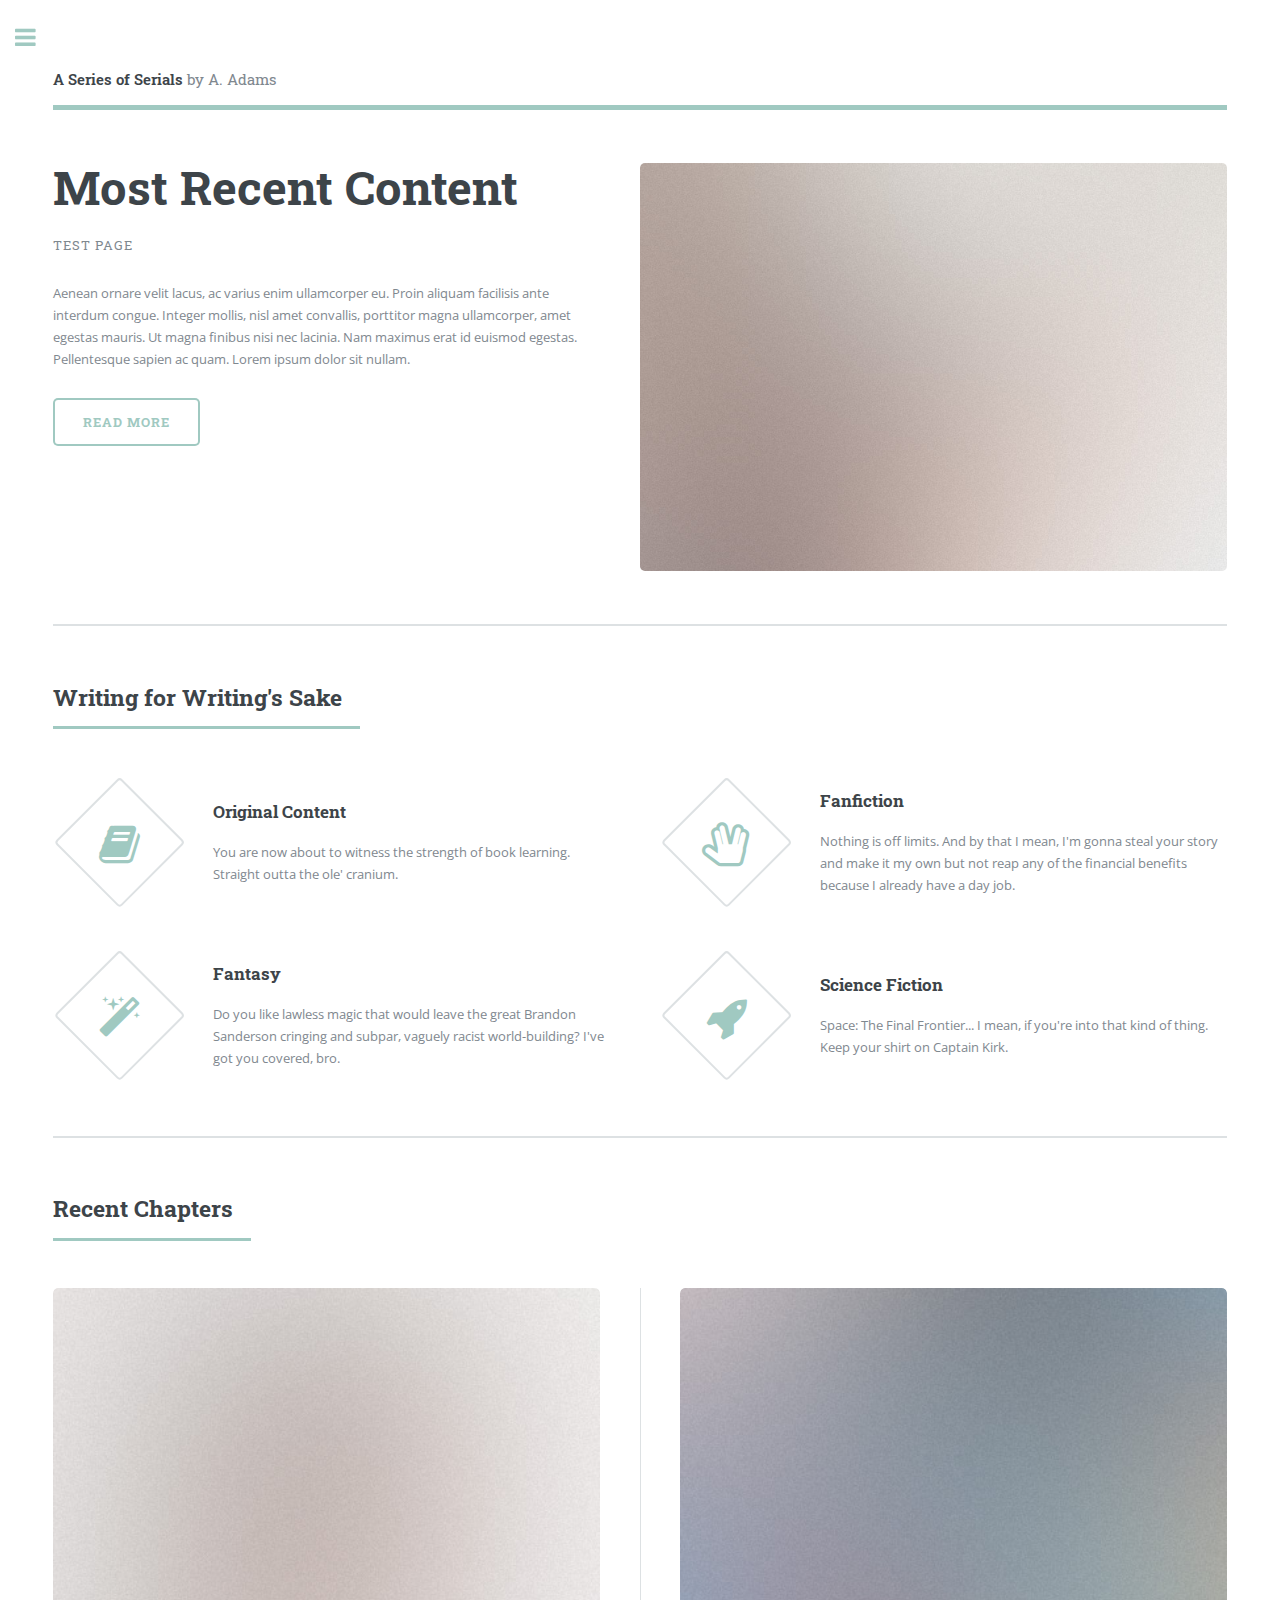
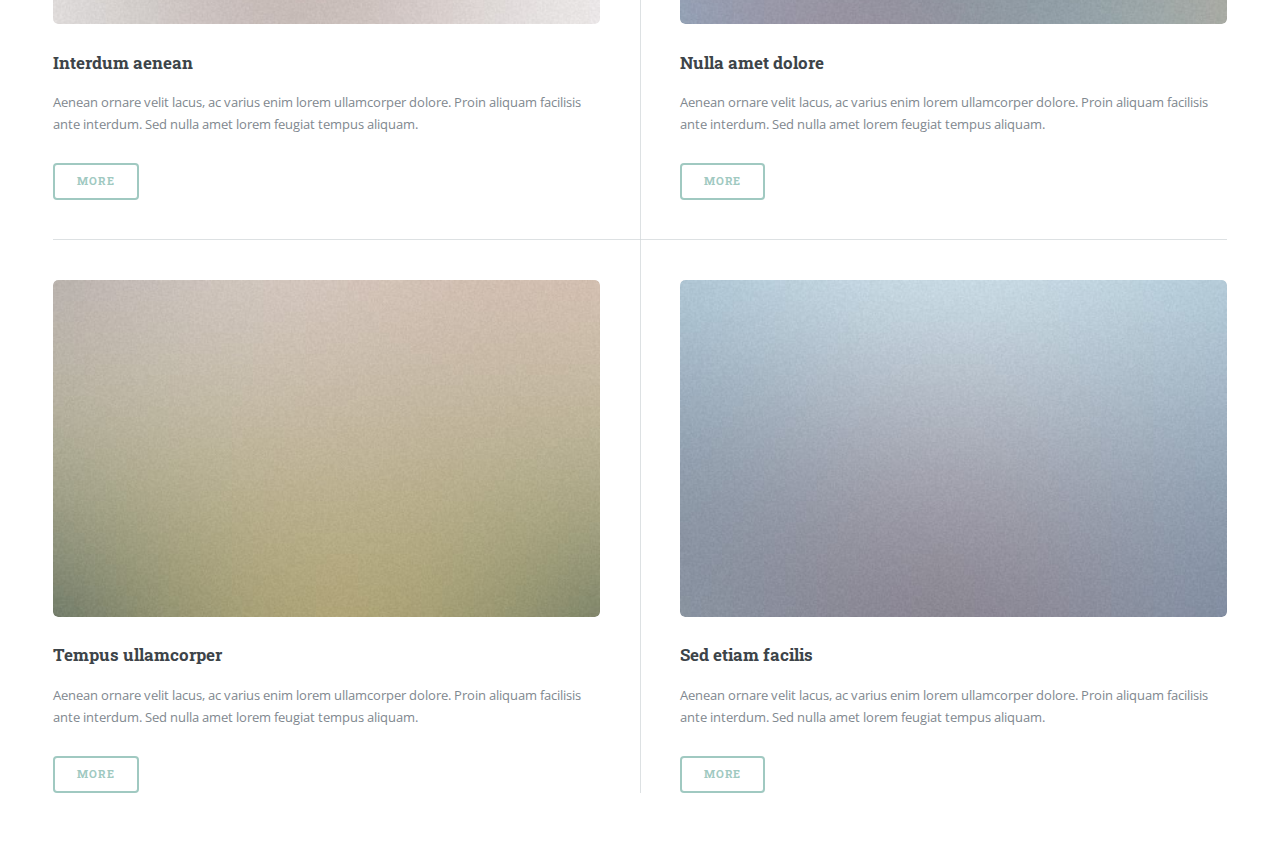
<file: index.html>
<!DOCTYPE HTML>
<html>
	<head>
		<title>A Series of Serials by A. Adams</title>
		<meta charset="utf-8" />
		<meta name="viewport" content="width=device-width, initial-scale=1, user-scalable=no" />
		<!--[if lte IE 8]><script src="assets/js/ie/html5shiv.js"></script><![endif]-->
		<link rel="stylesheet" href="assets/css/main.css" />
		<!--[if lte IE 9]><link rel="stylesheet" href="assets/css/ie9.css" /><![endif]-->
		<!--[if lte IE 8]><link rel="stylesheet" href="assets/css/ie8.css" /><![endif]-->
	</head>
	<body>

		<!-- Wrapper -->
			<div id="wrapper">

				<!-- Main -->
					<div id="main">
						<div class="inner">

							<!-- Header -->
								<header id="header">
									<a href="index.html" class="logo"><strong>A Series of Serials</strong> by A. Adams</a>
									<!--<ul class="icons">
										<li><a href="#" class="icon fa-twitter"><span class="label">Twitter</span></a></li>
										<li><a href="#" class="icon fa-facebook"><span class="label">Facebook</span></a></li>
										<li><a href="#" class="icon fa-snapchat-ghost"><span class="label">Snapchat</span></a></li>
										<li><a href="#" class="icon fa-instagram"><span class="label">Instagram</span></a></li>
										<li><a href="#" class="icon fa-medium"><span class="label">Medium</span></a></li>
									</ul>-->
								</header>

							<!-- Banner -->
								<section id="banner">
									<div class="content">
										<header>
											<h1>Most Recent Content</h1>
											<p>Test Page</p>
										</header>
										<p>Aenean ornare velit lacus, ac varius enim ullamcorper eu. Proin aliquam facilisis ante interdum congue. Integer mollis, nisl amet convallis, porttitor magna ullamcorper, amet egestas mauris. Ut magna finibus nisi nec lacinia. Nam maximus erat id euismod egestas. Pellentesque sapien ac quam. Lorem ipsum dolor sit nullam.</p>
										<ul class="actions">
											<li><a href="#" class="button big">Read More</a></li>
										</ul>
									</div>
									<span class="image object">
										<img src="images/pic10.jpg" alt="" />
									</span>
								</section>

							<!-- Section -->
								<section>
									<header class="major">
										<h2>Writing for Writing's Sake</h2>
									</header>
									<div class="features">
										<article>
											<span class="icon fa-book"></span>
											<div class="content">
												<h3>Original Content</h3>
												<p>You are now about to witness the strength of book learning. Straight outta the ole' cranium.</p>
											</div>
										</article>
										<article>
											<span class="icon fa-hand-spock-o"></span>
											<div class="content">
												<h3>Fanfiction</h3>
												<p>Nothing is off limits. And by that I mean, I'm gonna steal your story and make it my own but not reap any of the financial benefits because I already have a day job.</p>
											</div>
										</article>
										<article>
											<span class="icon fa-magic"></span>
											<div class="content">
												<h3>Fantasy</h3>
												<p>Do you like lawless magic that would leave the great Brandon Sanderson cringing and subpar, vaguely racist world-building? I've got you covered, bro.</p>
											</div>
										</article>
										<article>
											<span class="icon fa-rocket"></span>
											<div class="content">
												<h3>Science Fiction</h3>
												<p>Space: The Final Frontier... I mean, if you're into that kind of thing. Keep your shirt on Captain Kirk.</p>
											</div>
										</article>
									</div>
								</section>

							<!-- Section -->
								<section>
									<header class="major">
										<h2>Recent Chapters</h2>
									</header>
									<div class="posts">
										<article>
											<a href="#" class="image"><img src="images/pic01.jpg" alt="" /></a>
											<h3>Interdum aenean</h3>
											<p>Aenean ornare velit lacus, ac varius enim lorem ullamcorper dolore. Proin aliquam facilisis ante interdum. Sed nulla amet lorem feugiat tempus aliquam.</p>
											<ul class="actions">
												<li><a href="#" class="button">More</a></li>
											</ul>
										</article>
										<article>
											<a href="#" class="image"><img src="images/pic02.jpg" alt="" /></a>
											<h3>Nulla amet dolore</h3>
											<p>Aenean ornare velit lacus, ac varius enim lorem ullamcorper dolore. Proin aliquam facilisis ante interdum. Sed nulla amet lorem feugiat tempus aliquam.</p>
											<ul class="actions">
												<li><a href="#" class="button">More</a></li>
											</ul>
										</article>
										<article>
											<a href="#" class="image"><img src="images/pic03.jpg" alt="" /></a>
											<h3>Tempus ullamcorper</h3>
											<p>Aenean ornare velit lacus, ac varius enim lorem ullamcorper dolore. Proin aliquam facilisis ante interdum. Sed nulla amet lorem feugiat tempus aliquam.</p>
											<ul class="actions">
												<li><a href="#" class="button">More</a></li>
											</ul>
										</article>
										<article>
											<a href="#" class="image"><img src="images/pic04.jpg" alt="" /></a>
											<h3>Sed etiam facilis</h3>
											<p>Aenean ornare velit lacus, ac varius enim lorem ullamcorper dolore. Proin aliquam facilisis ante interdum. Sed nulla amet lorem feugiat tempus aliquam.</p>
											<ul class="actions">
												<li><a href="#" class="button">More</a></li>
											</ul>
										</article>
									</div>
								</section>

						</div>
					</div>

				<!-- Sidebar -->
					<div id="sidebar">
						<div class="inner">

							<!-- Search -->
								<section id="search" class="alt">
									<form method="post" action="#">
										<input type="text" name="query" id="query" placeholder="Search" />
									</form>
								</section>

							<!-- Menu -->
								<nav id="menu">
									<header class="major">
										<h2>Menu</h2>
									</header>
									<ul>
										<li><a href="index.html">Homepage</a></li>
										<li><a href="#">Table of Contents</a></li>
										<li><a href="#">About</a></li>
										<!-- <li><a href="generic.html">Generic</a></li>
										<li><a href="elements.html">Elements</a></li> -->
										<li>
											<span class="opener">Web Serials</span>
											<ul>
												<li><a href="#">The Culling</a></li>
												<!--<li><a href="#">Homecoming</a></li> -->
												<li><a href="houseofblack.html">House of #0000: A House of Night Fanfiction</a></li>
												<li><a href="#">Lens of Mercies</a></li>
												<li><a href="#">Storm Convenant: A Stormlight Archive and Alien Mash-up</a></li><!--
												<li><a href="#">What You Left Behind</a></li>
												<li><a href="#">WinterPhase</a></li> -->
											</ul>
										</li>
									</ul>
								</nav>

							<!-- Section -->
								<section>
									<header class="major">
										<h2>Recent Chapters</h2>
									</header>
									<div class="mini-posts">
										<article>
											<a href="#" class="image"><img src="images/pic07.jpg" alt="" /></a>
											<p>Aenean ornare velit lacus, ac varius enim lorem ullamcorper dolore aliquam.</p>
										</article>
										<article>
											<a href="#" class="image"><img src="images/pic08.jpg" alt="" /></a>
											<p>Aenean ornare velit lacus, ac varius enim lorem ullamcorper dolore aliquam.</p>
										</article>
										<article>
											<a href="#" class="image"><img src="images/pic09.jpg" alt="" /></a>
											<p>Aenean ornare velit lacus, ac varius enim lorem ullamcorper dolore aliquam.</p>
										</article>
									</div>
									<ul class="actions">
										<li><a href="#" class="button">More</a></li>
									</ul>
								</section>

							<!-- Section -->
								<section>
									<header class="major">
										<h2>Only Use In Case of Emergency</h2>
									</header>
									<p>I am a hermit and will not come to your aid.</p>
									<ul class="contact">
										<li class="fa-envelope-o"><a href="#">ariel.icon1@gmail.com</a></li>
										<li class="fa-home">Normal, Illinois</li>
									</ul>
								</section>

							<!-- Footer -->
								<footer id="footer">
									<p class="copyright">&copy; A Series of Serials. All rights reserved, 2017.</p>
								</footer>

						</div>
					</div>

			</div>

		<!-- Scripts -->
			<script src="assets/js/jquery.min.js"></script>
			<script src="assets/js/skel.min.js"></script>
			<script src="assets/js/util.js"></script>
			<!--[if lte IE 8]><script src="assets/js/ie/respond.min.js"></script><![endif]-->
			<script src="assets/js/main.js"></script>
	</body>
</html>
</file>
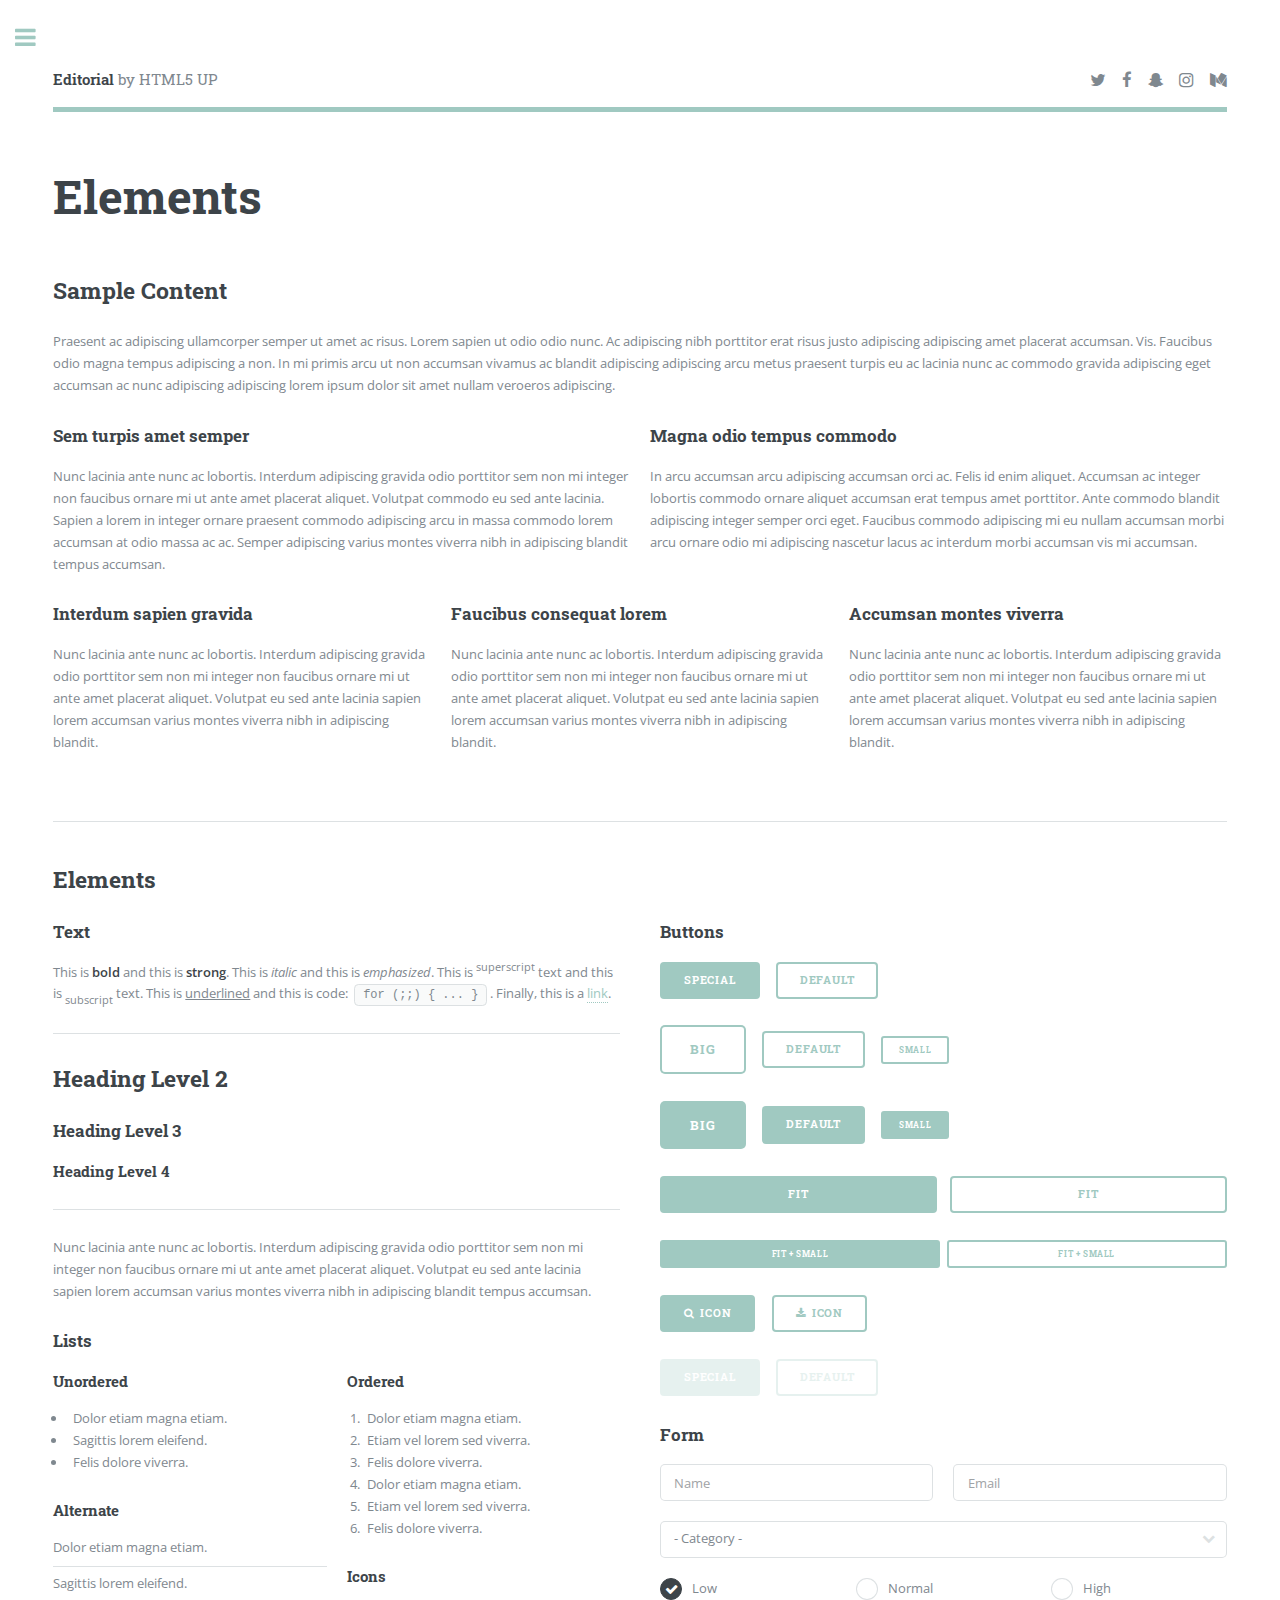
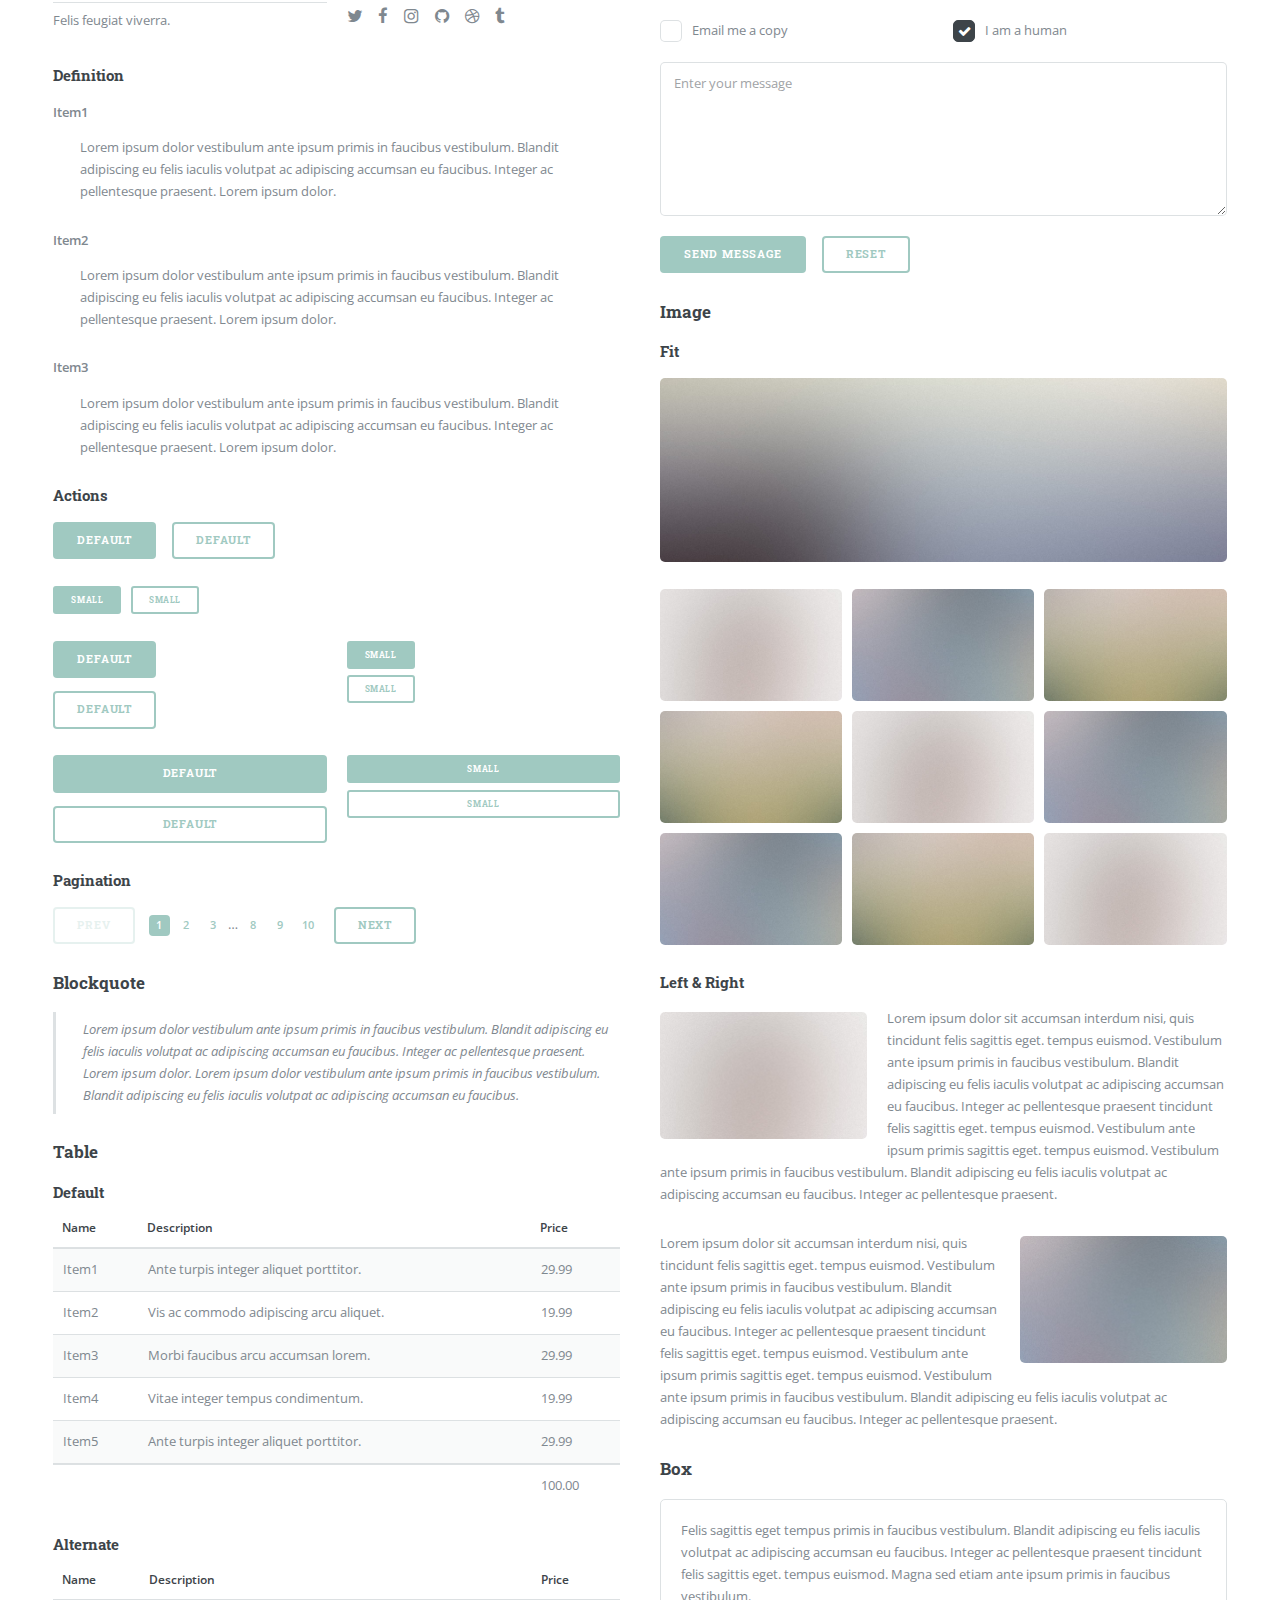
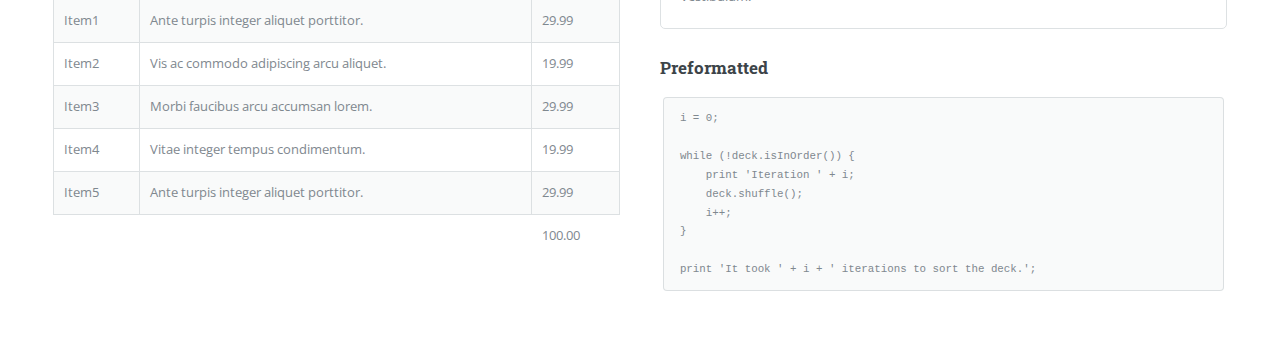
<file: elements.html>
<!DOCTYPE HTML>
<!--
	Editorial by HTML5 UP
	html5up.net | @ajlkn
	Free for personal and commercial use under the CCA 3.0 license (html5up.net/license)
-->
<html>
	<head>
		<title>Elements - Editorial by HTML5 UP</title>
		<meta charset="utf-8" />
		<meta name="viewport" content="width=device-width, initial-scale=1, user-scalable=no" />
		<!--[if lte IE 8]><script src="assets/js/ie/html5shiv.js"></script><![endif]-->
		<link rel="stylesheet" href="assets/css/main.css" />
		<!--[if lte IE 9]><link rel="stylesheet" href="assets/css/ie9.css" /><![endif]-->
		<!--[if lte IE 8]><link rel="stylesheet" href="assets/css/ie8.css" /><![endif]-->
	</head>
	<body>

		<!-- Wrapper -->
			<div id="wrapper">

				<!-- Main -->
					<div id="main">
						<div class="inner">

							<!-- Header -->
								<header id="header">
									<a href="index.html" class="logo"><strong>Editorial</strong> by HTML5 UP</a>
									<ul class="icons">
										<li><a href="#" class="icon fa-twitter"><span class="label">Twitter</span></a></li>
										<li><a href="#" class="icon fa-facebook"><span class="label">Facebook</span></a></li>
										<li><a href="#" class="icon fa-snapchat-ghost"><span class="label">Snapchat</span></a></li>
										<li><a href="#" class="icon fa-instagram"><span class="label">Instagram</span></a></li>
										<li><a href="#" class="icon fa-medium"><span class="label">Medium</span></a></li>
									</ul>
								</header>

							<!-- Content -->
								<section>
									<header class="main">
										<h1>Elements</h1>
									</header>

									<!-- Content -->
										<h2 id="content">Sample Content</h2>
										<p>Praesent ac adipiscing ullamcorper semper ut amet ac risus. Lorem sapien ut odio odio nunc. Ac adipiscing nibh porttitor erat risus justo adipiscing adipiscing amet placerat accumsan. Vis. Faucibus odio magna tempus adipiscing a non. In mi primis arcu ut non accumsan vivamus ac blandit adipiscing adipiscing arcu metus praesent turpis eu ac lacinia nunc ac commodo gravida adipiscing eget accumsan ac nunc adipiscing adipiscing lorem ipsum dolor sit amet nullam veroeros adipiscing.</p>
										<div class="row">
											<div class="6u 12u$(small)">
												<h3>Sem turpis amet semper</h3>
												<p>Nunc lacinia ante nunc ac lobortis. Interdum adipiscing gravida odio porttitor sem non mi integer non faucibus ornare mi ut ante amet placerat aliquet. Volutpat commodo eu sed ante lacinia. Sapien a lorem in integer ornare praesent commodo adipiscing arcu in massa commodo lorem accumsan at odio massa ac ac. Semper adipiscing varius montes viverra nibh in adipiscing blandit tempus accumsan.</p>
											</div>
											<div class="6u$ 12u$(small)">
												<h3>Magna odio tempus commodo</h3>
												<p>In arcu accumsan arcu adipiscing accumsan orci ac. Felis id enim aliquet. Accumsan ac integer lobortis commodo ornare aliquet accumsan erat tempus amet porttitor. Ante commodo blandit adipiscing integer semper orci eget. Faucibus commodo adipiscing mi eu nullam accumsan morbi arcu ornare odio mi adipiscing nascetur lacus ac interdum morbi accumsan vis mi accumsan.</p>
											</div>
											<!-- Break -->
											<div class="4u 12u$(medium)">
												<h3>Interdum sapien gravida</h3>
												<p>Nunc lacinia ante nunc ac lobortis. Interdum adipiscing gravida odio porttitor sem non mi integer non faucibus ornare mi ut ante amet placerat aliquet. Volutpat eu sed ante lacinia sapien lorem accumsan varius montes viverra nibh in adipiscing blandit.</p>
											</div>
											<div class="4u 12u$(medium)">
												<h3>Faucibus consequat lorem</h3>
												<p>Nunc lacinia ante nunc ac lobortis. Interdum adipiscing gravida odio porttitor sem non mi integer non faucibus ornare mi ut ante amet placerat aliquet. Volutpat eu sed ante lacinia sapien lorem accumsan varius montes viverra nibh in adipiscing blandit.</p>
											</div>
											<div class="4u$ 12u$(medium)">
												<h3>Accumsan montes viverra</h3>
												<p>Nunc lacinia ante nunc ac lobortis. Interdum adipiscing gravida odio porttitor sem non mi integer non faucibus ornare mi ut ante amet placerat aliquet. Volutpat eu sed ante lacinia sapien lorem accumsan varius montes viverra nibh in adipiscing blandit.</p>
											</div>
										</div>

									<hr class="major" />

									<!-- Elements -->
										<h2 id="elements">Elements</h2>
										<div class="row 200%">
											<div class="6u 12u$(medium)">

												<!-- Text stuff -->
													<h3>Text</h3>
													<p>This is <b>bold</b> and this is <strong>strong</strong>. This is <i>italic</i> and this is <em>emphasized</em>.
													This is <sup>superscript</sup> text and this is <sub>subscript</sub> text.
													This is <u>underlined</u> and this is code: <code>for (;;) { ... }</code>.
													Finally, this is a <a href="#">link</a>.</p>
													<hr />
													<h2>Heading Level 2</h2>
													<h3>Heading Level 3</h3>
													<h4>Heading Level 4</h4>
													<hr />
													<p>Nunc lacinia ante nunc ac lobortis. Interdum adipiscing gravida odio porttitor sem non mi integer non faucibus ornare mi ut ante amet placerat aliquet. Volutpat eu sed ante lacinia sapien lorem accumsan varius montes viverra nibh in adipiscing blandit tempus accumsan.</p>

												<!-- Lists -->
													<h3>Lists</h3>
													<div class="row">
														<div class="6u 12u$(small)">

															<h4>Unordered</h4>
															<ul>
																<li>Dolor etiam magna etiam.</li>
																<li>Sagittis lorem eleifend.</li>
																<li>Felis dolore viverra.</li>
															</ul>

															<h4>Alternate</h4>
															<ul class="alt">
																<li>Dolor etiam magna etiam.</li>
																<li>Sagittis lorem eleifend.</li>
																<li>Felis feugiat viverra.</li>
															</ul>

														</div>
														<div class="6u$ 12u$(small)">

															<h4>Ordered</h4>
															<ol>
																<li>Dolor etiam magna etiam.</li>
																<li>Etiam vel lorem sed viverra.</li>
																<li>Felis dolore viverra.</li>
																<li>Dolor etiam magna etiam.</li>
																<li>Etiam vel lorem sed viverra.</li>
																<li>Felis dolore viverra.</li>
															</ol>

															<h4>Icons</h4>
															<ul class="icons">
																<li><a href="#" class="icon fa-twitter"><span class="label">Twitter</span></a></li>
																<li><a href="#" class="icon fa-facebook"><span class="label">Facebook</span></a></li>
																<li><a href="#" class="icon fa-instagram"><span class="label">Instagram</span></a></li>
																<li><a href="#" class="icon fa-github"><span class="label">Github</span></a></li>
																<li><a href="#" class="icon fa-dribbble"><span class="label">Dribbble</span></a></li>
																<li><a href="#" class="icon fa-tumblr"><span class="label">Tumblr</span></a></li>
															</ul>

														</div>
													</div>
													<h4>Definition</h4>
													<dl>
														<dt>Item1</dt>
														<dd>
															<p>Lorem ipsum dolor vestibulum ante ipsum primis in faucibus vestibulum. Blandit adipiscing eu felis iaculis volutpat ac adipiscing accumsan eu faucibus. Integer ac pellentesque praesent. Lorem ipsum dolor.</p>
														</dd>
														<dt>Item2</dt>
														<dd>
															<p>Lorem ipsum dolor vestibulum ante ipsum primis in faucibus vestibulum. Blandit adipiscing eu felis iaculis volutpat ac adipiscing accumsan eu faucibus. Integer ac pellentesque praesent. Lorem ipsum dolor.</p>
														</dd>
														<dt>Item3</dt>
														<dd>
															<p>Lorem ipsum dolor vestibulum ante ipsum primis in faucibus vestibulum. Blandit adipiscing eu felis iaculis volutpat ac adipiscing accumsan eu faucibus. Integer ac pellentesque praesent. Lorem ipsum dolor.</p>
														</dd>
													</dl>

													<h4>Actions</h4>
													<ul class="actions">
														<li><a href="#" class="button special">Default</a></li>
														<li><a href="#" class="button">Default</a></li>
													</ul>
													<ul class="actions small">
														<li><a href="#" class="button special small">Small</a></li>
														<li><a href="#" class="button small">Small</a></li>
													</ul>
													<div class="row">
														<div class="6u 12u$(small)">
															<ul class="actions vertical">
																<li><a href="#" class="button special">Default</a></li>
																<li><a href="#" class="button">Default</a></li>
															</ul>
														</div>
														<div class="6u$ 12u$(small)">
															<ul class="actions vertical small">
																<li><a href="#" class="button special small">Small</a></li>
																<li><a href="#" class="button small">Small</a></li>
															</ul>
														</div>
														<div class="6u 12u$(small)">
															<ul class="actions vertical">
																<li><a href="#" class="button special fit">Default</a></li>
																<li><a href="#" class="button fit">Default</a></li>
															</ul>
														</div>
														<div class="6u$ 12u$(small)">
															<ul class="actions vertical small">
																<li><a href="#" class="button special small fit">Small</a></li>
																<li><a href="#" class="button small fit">Small</a></li>
															</ul>
														</div>
													</div>

													<h4>Pagination</h4>
													<ul class="pagination">
														<li><span class="button disabled">Prev</span></li>
														<li><a href="#" class="page active">1</a></li>
														<li><a href="#" class="page">2</a></li>
														<li><a href="#" class="page">3</a></li>
														<li><span>&hellip;</span></li>
														<li><a href="#" class="page">8</a></li>
														<li><a href="#" class="page">9</a></li>
														<li><a href="#" class="page">10</a></li>
														<li><a href="#" class="button">Next</a></li>
													</ul>

												<!-- Blockquote -->
													<h3>Blockquote</h3>
													<blockquote>Lorem ipsum dolor vestibulum ante ipsum primis in faucibus vestibulum. Blandit adipiscing eu felis iaculis volutpat ac adipiscing accumsan eu faucibus. Integer ac pellentesque praesent. Lorem ipsum dolor. Lorem ipsum dolor vestibulum ante ipsum primis in faucibus vestibulum. Blandit adipiscing eu felis iaculis volutpat ac adipiscing accumsan eu faucibus.</blockquote>

												<!-- Table -->
													<h3>Table</h3>

													<h4>Default</h4>
													<div class="table-wrapper">
														<table>
															<thead>
																<tr>
																	<th>Name</th>
																	<th>Description</th>
																	<th>Price</th>
																</tr>
															</thead>
															<tbody>
																<tr>
																	<td>Item1</td>
																	<td>Ante turpis integer aliquet porttitor.</td>
																	<td>29.99</td>
																</tr>
																<tr>
																	<td>Item2</td>
																	<td>Vis ac commodo adipiscing arcu aliquet.</td>
																	<td>19.99</td>
																</tr>
																<tr>
																	<td>Item3</td>
																	<td> Morbi faucibus arcu accumsan lorem.</td>
																	<td>29.99</td>
																</tr>
																<tr>
																	<td>Item4</td>
																	<td>Vitae integer tempus condimentum.</td>
																	<td>19.99</td>
																</tr>
																<tr>
																	<td>Item5</td>
																	<td>Ante turpis integer aliquet porttitor.</td>
																	<td>29.99</td>
																</tr>
															</tbody>
															<tfoot>
																<tr>
																	<td colspan="2"></td>
																	<td>100.00</td>
																</tr>
															</tfoot>
														</table>
													</div>

													<h4>Alternate</h4>
													<div class="table-wrapper">
														<table class="alt">
															<thead>
																<tr>
																	<th>Name</th>
																	<th>Description</th>
																	<th>Price</th>
																</tr>
															</thead>
															<tbody>
																<tr>
																	<td>Item1</td>
																	<td>Ante turpis integer aliquet porttitor.</td>
																	<td>29.99</td>
																</tr>
																<tr>
																	<td>Item2</td>
																	<td>Vis ac commodo adipiscing arcu aliquet.</td>
																	<td>19.99</td>
																</tr>
																<tr>
																	<td>Item3</td>
																	<td> Morbi faucibus arcu accumsan lorem.</td>
																	<td>29.99</td>
																</tr>
																<tr>
																	<td>Item4</td>
																	<td>Vitae integer tempus condimentum.</td>
																	<td>19.99</td>
																</tr>
																<tr>
																	<td>Item5</td>
																	<td>Ante turpis integer aliquet porttitor.</td>
																	<td>29.99</td>
																</tr>
															</tbody>
															<tfoot>
																<tr>
																	<td colspan="2"></td>
																	<td>100.00</td>
																</tr>
															</tfoot>
														</table>
													</div>

											</div>
											<div class="6u$ 12u$(medium)">

												<!-- Buttons -->
													<h3>Buttons</h3>
													<ul class="actions">
														<li><a href="#" class="button special">Special</a></li>
														<li><a href="#" class="button">Default</a></li>
													</ul>
													<ul class="actions">
														<li><a href="#" class="button big">Big</a></li>
														<li><a href="#" class="button">Default</a></li>
														<li><a href="#" class="button small">Small</a></li>
													</ul>
													<ul class="actions">
														<li><a href="#" class="button special big">Big</a></li>
														<li><a href="#" class="button special">Default</a></li>
														<li><a href="#" class="button special small">Small</a></li>
													</ul>
													<ul class="actions fit">
														<li><a href="#" class="button special fit">Fit</a></li>
														<li><a href="#" class="button fit">Fit</a></li>
													</ul>
													<ul class="actions fit small">
														<li><a href="#" class="button special fit small">Fit + Small</a></li>
														<li><a href="#" class="button fit small">Fit + Small</a></li>
													</ul>
													<ul class="actions">
														<li><a href="#" class="button special icon fa-search">Icon</a></li>
														<li><a href="#" class="button icon fa-download">Icon</a></li>
													</ul>
													<ul class="actions">
														<li><span class="button special disabled">Special</span></li>
														<li><span class="button disabled">Default</span></li>
													</ul>

												<!-- Form -->
													<h3>Form</h3>

													<form method="post" action="#">
														<div class="row uniform">
															<div class="6u 12u$(xsmall)">
																<input type="text" name="demo-name" id="demo-name" value="" placeholder="Name" />
															</div>
															<div class="6u$ 12u$(xsmall)">
																<input type="email" name="demo-email" id="demo-email" value="" placeholder="Email" />
															</div>
															<!-- Break -->
															<div class="12u$">
																<div class="select-wrapper">
																	<select name="demo-category" id="demo-category">
																		<option value="">- Category -</option>
																		<option value="1">Manufacturing</option>
																		<option value="1">Shipping</option>
																		<option value="1">Administration</option>
																		<option value="1">Human Resources</option>
																	</select>
																</div>
															</div>
															<!-- Break -->
															<div class="4u 12u$(small)">
																<input type="radio" id="demo-priority-low" name="demo-priority" checked>
																<label for="demo-priority-low">Low</label>
															</div>
															<div class="4u 12u$(small)">
																<input type="radio" id="demo-priority-normal" name="demo-priority">
																<label for="demo-priority-normal">Normal</label>
															</div>
															<div class="4u$ 12u$(small)">
																<input type="radio" id="demo-priority-high" name="demo-priority">
																<label for="demo-priority-high">High</label>
															</div>
															<!-- Break -->
															<div class="6u 12u$(small)">
																<input type="checkbox" id="demo-copy" name="demo-copy">
																<label for="demo-copy">Email me a copy</label>
															</div>
															<div class="6u$ 12u$(small)">
																<input type="checkbox" id="demo-human" name="demo-human" checked>
																<label for="demo-human">I am a human</label>
															</div>
															<!-- Break -->
															<div class="12u$">
																<textarea name="demo-message" id="demo-message" placeholder="Enter your message" rows="6"></textarea>
															</div>
															<!-- Break -->
															<div class="12u$">
																<ul class="actions">
																	<li><input type="submit" value="Send Message" class="special" /></li>
																	<li><input type="reset" value="Reset" /></li>
																</ul>
															</div>
														</div>
													</form>

												<!-- Image -->
													<h3>Image</h3>

													<h4>Fit</h4>
													<span class="image fit"><img src="images/pic11.jpg" alt="" /></span>
													<div class="box alt">
														<div class="row 50% uniform">
															<div class="4u"><span class="image fit"><img src="images/pic01.jpg" alt="" /></span></div>
															<div class="4u"><span class="image fit"><img src="images/pic02.jpg" alt="" /></span></div>
															<div class="4u$"><span class="image fit"><img src="images/pic03.jpg" alt="" /></span></div>
															<!-- Break -->
															<div class="4u"><span class="image fit"><img src="images/pic03.jpg" alt="" /></span></div>
															<div class="4u"><span class="image fit"><img src="images/pic01.jpg" alt="" /></span></div>
															<div class="4u$"><span class="image fit"><img src="images/pic02.jpg" alt="" /></span></div>
															<!-- Break -->
															<div class="4u"><span class="image fit"><img src="images/pic02.jpg" alt="" /></span></div>
															<div class="4u"><span class="image fit"><img src="images/pic03.jpg" alt="" /></span></div>
															<div class="4u$"><span class="image fit"><img src="images/pic01.jpg" alt="" /></span></div>
														</div>
													</div>

													<h4>Left &amp; Right</h4>
													<p><span class="image left"><img src="images/pic01.jpg" alt="" /></span>Lorem ipsum dolor sit accumsan interdum nisi, quis tincidunt felis sagittis eget. tempus euismod. Vestibulum ante ipsum primis in faucibus vestibulum. Blandit adipiscing eu felis iaculis volutpat ac adipiscing accumsan eu faucibus. Integer ac pellentesque praesent tincidunt felis sagittis eget. tempus euismod. Vestibulum ante ipsum primis sagittis eget. tempus euismod. Vestibulum ante ipsum primis in faucibus vestibulum. Blandit adipiscing eu felis iaculis volutpat ac adipiscing accumsan eu faucibus. Integer ac pellentesque praesent.</p>
													<p><span class="image right"><img src="images/pic02.jpg" alt="" /></span>Lorem ipsum dolor sit accumsan interdum nisi, quis tincidunt felis sagittis eget. tempus euismod. Vestibulum ante ipsum primis in faucibus vestibulum. Blandit adipiscing eu felis iaculis volutpat ac adipiscing accumsan eu faucibus. Integer ac pellentesque praesent tincidunt felis sagittis eget. tempus euismod. Vestibulum ante ipsum primis sagittis eget. tempus euismod. Vestibulum ante ipsum primis in faucibus vestibulum. Blandit adipiscing eu felis iaculis volutpat ac adipiscing accumsan eu faucibus. Integer ac pellentesque praesent.</p>

												<!-- Box -->
													<h3>Box</h3>
													<div class="box">
														<p>Felis sagittis eget tempus primis in faucibus vestibulum. Blandit adipiscing eu felis iaculis volutpat ac adipiscing accumsan eu faucibus. Integer ac pellentesque praesent tincidunt felis sagittis eget. tempus euismod. Magna sed etiam ante ipsum primis in faucibus vestibulum.</p>
													</div>

												<!-- Preformatted Code -->
													<h3>Preformatted</h3>
													<pre><code>i = 0;

while (!deck.isInOrder()) {
    print 'Iteration ' + i;
    deck.shuffle();
    i++;
}

print 'It took ' + i + ' iterations to sort the deck.';
</code></pre>

											</div>
										</div>

								</section>

						</div>
					</div>

				<!-- Sidebar -->
					<div id="sidebar">
						<div class="inner">

							<!-- Search -->
								<section id="search" class="alt">
									<form method="post" action="#">
										<input type="text" name="query" id="query" placeholder="Search" />
									</form>
								</section>

							<!-- Menu -->
								<nav id="menu">
									<header class="major">
										<h2>Menu</h2>
									</header>
									<ul>
										<li><a href="index.html">Homepage</a></li>
										<li><a href="generic.html">Generic</a></li>
										<li><a href="elements.html">Elements</a></li>
										<li>
											<span class="opener">Submenu</span>
											<ul>
												<li><a href="#">Lorem Dolor</a></li>
												<li><a href="#">Ipsum Adipiscing</a></li>
												<li><a href="#">Tempus Magna</a></li>
												<li><a href="#">Feugiat Veroeros</a></li>
											</ul>
										</li>
										<li><a href="#">Etiam Dolore</a></li>
										<li><a href="#">Adipiscing</a></li>
										<li>
											<span class="opener">Another Submenu</span>
											<ul>
												<li><a href="#">Lorem Dolor</a></li>
												<li><a href="#">Ipsum Adipiscing</a></li>
												<li><a href="#">Tempus Magna</a></li>
												<li><a href="#">Feugiat Veroeros</a></li>
											</ul>
										</li>
										<li><a href="#">Maximus Erat</a></li>
										<li><a href="#">Sapien Mauris</a></li>
										<li><a href="#">Amet Lacinia</a></li>
									</ul>
								</nav>

							<!-- Section -->
								<section>
									<header class="major">
										<h2>Ante interdum</h2>
									</header>
									<div class="mini-posts">
										<article>
											<a href="#" class="image"><img src="images/pic07.jpg" alt="" /></a>
											<p>Aenean ornare velit lacus, ac varius enim lorem ullamcorper dolore aliquam.</p>
										</article>
										<article>
											<a href="#" class="image"><img src="images/pic08.jpg" alt="" /></a>
											<p>Aenean ornare velit lacus, ac varius enim lorem ullamcorper dolore aliquam.</p>
										</article>
										<article>
											<a href="#" class="image"><img src="images/pic09.jpg" alt="" /></a>
											<p>Aenean ornare velit lacus, ac varius enim lorem ullamcorper dolore aliquam.</p>
										</article>
									</div>
									<ul class="actions">
										<li><a href="#" class="button">More</a></li>
									</ul>
								</section>

							<!-- Section -->
								<section>
									<header class="major">
										<h2>Get in touch</h2>
									</header>
									<p>Sed varius enim lorem ullamcorper dolore aliquam aenean ornare velit lacus, ac varius enim lorem ullamcorper dolore. Proin sed aliquam facilisis ante interdum. Sed nulla amet lorem feugiat tempus aliquam.</p>
									<ul class="contact">
										<li class="fa-envelope-o"><a href="#">information@untitled.tld</a></li>
										<li class="fa-phone">(000) 000-0000</li>
										<li class="fa-home">1234 Somewhere Road #8254<br />
										Nashville, TN 00000-0000</li>
									</ul>
								</section>

							<!-- Footer -->
								<footer id="footer">
									<p class="copyright">&copy; Untitled. All rights reserved. Demo Images: <a href="https://unsplash.com">Unsplash</a>. Design: <a href="https://html5up.net">HTML5 UP</a>.</p>
								</footer>

						</div>
					</div>

			</div>

		<!-- Scripts -->
			<script src="assets/js/jquery.min.js"></script>
			<script src="assets/js/skel.min.js"></script>
			<script src="assets/js/util.js"></script>
			<!--[if lte IE 8]><script src="assets/js/ie/respond.min.js"></script><![endif]-->
			<script src="assets/js/main.js"></script>

	</body>
</html>
</file>
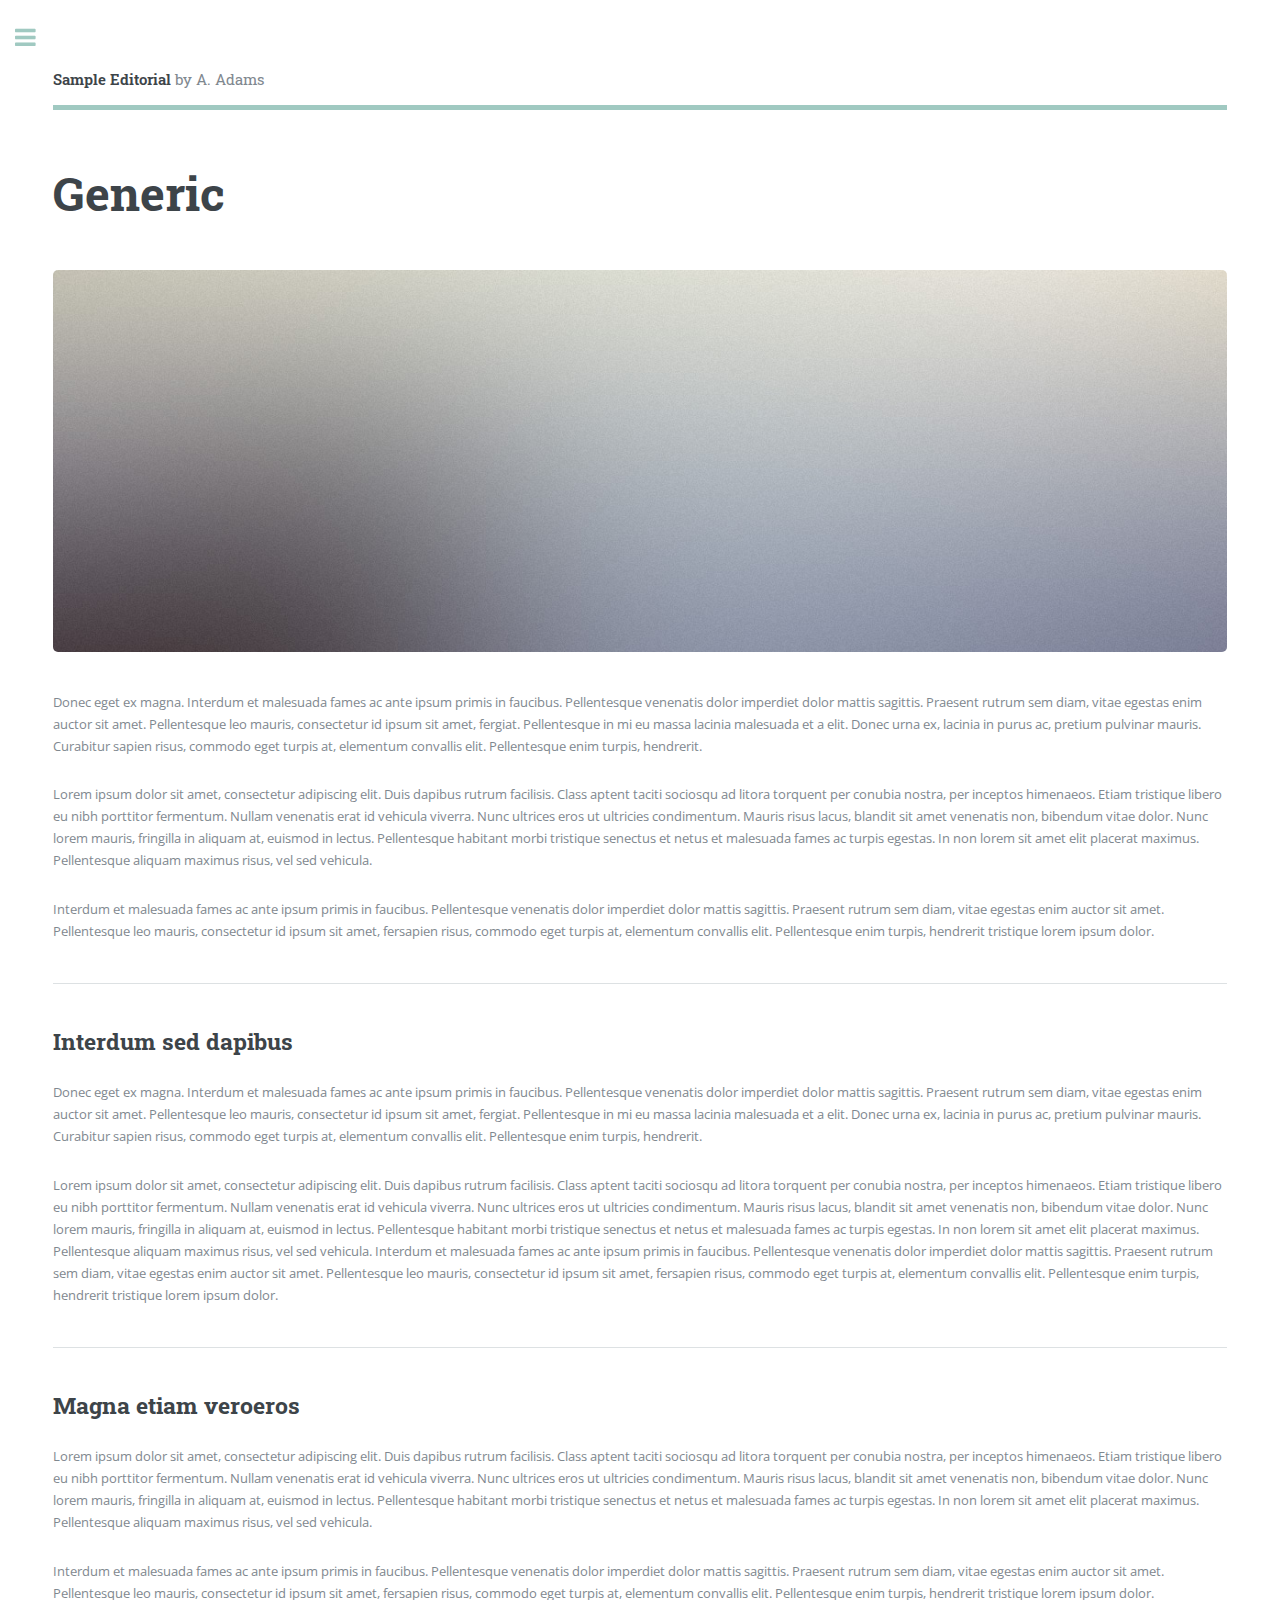
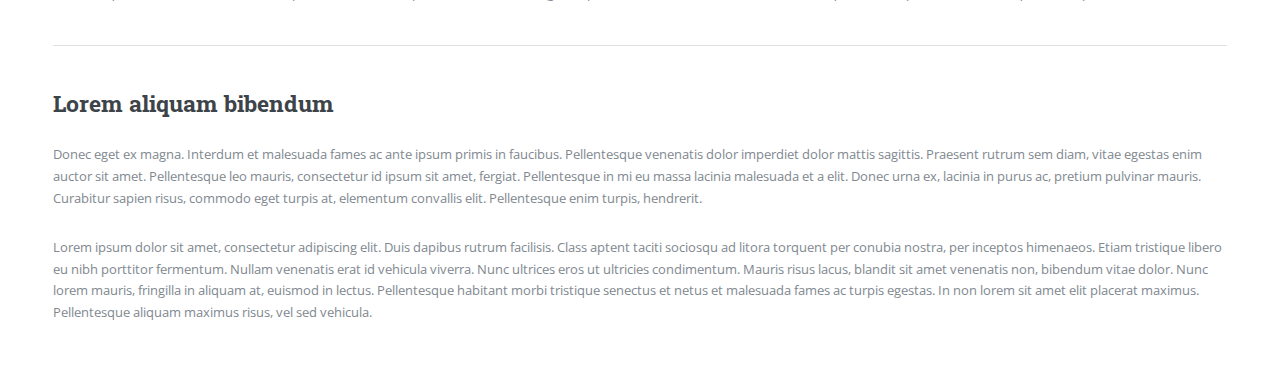
<file: generic.html>
<!DOCTYPE HTML>
<html>
	<head>
		<title>Generic Content Page</title>
		<meta charset="utf-8" />
		<meta name="viewport" content="width=device-width, initial-scale=1, user-scalable=no" />
		<!--[if lte IE 8]><script src="assets/js/ie/html5shiv.js"></script><![endif]-->
		<link rel="stylesheet" href="assets/css/main.css" />
		<!--[if lte IE 9]><link rel="stylesheet" href="assets/css/ie9.css" /><![endif]-->
		<!--[if lte IE 8]><link rel="stylesheet" href="assets/css/ie8.css" /><![endif]-->
	</head>
	<body>

		<!-- Wrapper -->
			<div id="wrapper">

				<!-- Main -->
					<div id="main">
						<div class="inner">

							<!-- Header -->
								<header id="header">
									<a href="index.html" class="logo"><strong>Sample Editorial</strong> by A. Adams</a>
									<!--<ul class="icons">
										<li><a href="#" class="icon fa-twitter"><span class="label">Twitter</span></a></li>
										<li><a href="#" class="icon fa-facebook"><span class="label">Facebook</span></a></li>
										<li><a href="#" class="icon fa-snapchat-ghost"><span class="label">Snapchat</span></a></li>
										<li><a href="#" class="icon fa-instagram"><span class="label">Instagram</span></a></li>
										<li><a href="#" class="icon fa-medium"><span class="label">Medium</span></a></li>
									</ul> -->
								</header>

							<!-- Content -->
								<section>
									<header class="main">
										<h1>Generic</h1>
									</header>

									<span class="image main"><img src="images/pic11.jpg" alt="" /></span>

									<p>Donec eget ex magna. Interdum et malesuada fames ac ante ipsum primis in faucibus. Pellentesque venenatis dolor imperdiet dolor mattis sagittis. Praesent rutrum sem diam, vitae egestas enim auctor sit amet. Pellentesque leo mauris, consectetur id ipsum sit amet, fergiat. Pellentesque in mi eu massa lacinia malesuada et a elit. Donec urna ex, lacinia in purus ac, pretium pulvinar mauris. Curabitur sapien risus, commodo eget turpis at, elementum convallis elit. Pellentesque enim turpis, hendrerit.</p>
									<p>Lorem ipsum dolor sit amet, consectetur adipiscing elit. Duis dapibus rutrum facilisis. Class aptent taciti sociosqu ad litora torquent per conubia nostra, per inceptos himenaeos. Etiam tristique libero eu nibh porttitor fermentum. Nullam venenatis erat id vehicula viverra. Nunc ultrices eros ut ultricies condimentum. Mauris risus lacus, blandit sit amet venenatis non, bibendum vitae dolor. Nunc lorem mauris, fringilla in aliquam at, euismod in lectus. Pellentesque habitant morbi tristique senectus et netus et malesuada fames ac turpis egestas. In non lorem sit amet elit placerat maximus. Pellentesque aliquam maximus risus, vel sed vehicula.</p>
									<p>Interdum et malesuada fames ac ante ipsum primis in faucibus. Pellentesque venenatis dolor imperdiet dolor mattis sagittis. Praesent rutrum sem diam, vitae egestas enim auctor sit amet. Pellentesque leo mauris, consectetur id ipsum sit amet, fersapien risus, commodo eget turpis at, elementum convallis elit. Pellentesque enim turpis, hendrerit tristique lorem ipsum dolor.</p>

									<hr class="major" />

									<h2>Interdum sed dapibus</h2>
									<p>Donec eget ex magna. Interdum et malesuada fames ac ante ipsum primis in faucibus. Pellentesque venenatis dolor imperdiet dolor mattis sagittis. Praesent rutrum sem diam, vitae egestas enim auctor sit amet. Pellentesque leo mauris, consectetur id ipsum sit amet, fergiat. Pellentesque in mi eu massa lacinia malesuada et a elit. Donec urna ex, lacinia in purus ac, pretium pulvinar mauris. Curabitur sapien risus, commodo eget turpis at, elementum convallis elit. Pellentesque enim turpis, hendrerit.</p>
									<p>Lorem ipsum dolor sit amet, consectetur adipiscing elit. Duis dapibus rutrum facilisis. Class aptent taciti sociosqu ad litora torquent per conubia nostra, per inceptos himenaeos. Etiam tristique libero eu nibh porttitor fermentum. Nullam venenatis erat id vehicula viverra. Nunc ultrices eros ut ultricies condimentum. Mauris risus lacus, blandit sit amet venenatis non, bibendum vitae dolor. Nunc lorem mauris, fringilla in aliquam at, euismod in lectus. Pellentesque habitant morbi tristique senectus et netus et malesuada fames ac turpis egestas. In non lorem sit amet elit placerat maximus. Pellentesque aliquam maximus risus, vel sed vehicula. Interdum et malesuada fames ac ante ipsum primis in faucibus. Pellentesque venenatis dolor imperdiet dolor mattis sagittis. Praesent rutrum sem diam, vitae egestas enim auctor sit amet. Pellentesque leo mauris, consectetur id ipsum sit amet, fersapien risus, commodo eget turpis at, elementum convallis elit. Pellentesque enim turpis, hendrerit tristique lorem ipsum dolor.</p>

									<hr class="major" />

									<h2>Magna etiam veroeros</h2>
									<p>Lorem ipsum dolor sit amet, consectetur adipiscing elit. Duis dapibus rutrum facilisis. Class aptent taciti sociosqu ad litora torquent per conubia nostra, per inceptos himenaeos. Etiam tristique libero eu nibh porttitor fermentum. Nullam venenatis erat id vehicula viverra. Nunc ultrices eros ut ultricies condimentum. Mauris risus lacus, blandit sit amet venenatis non, bibendum vitae dolor. Nunc lorem mauris, fringilla in aliquam at, euismod in lectus. Pellentesque habitant morbi tristique senectus et netus et malesuada fames ac turpis egestas. In non lorem sit amet elit placerat maximus. Pellentesque aliquam maximus risus, vel sed vehicula.</p>
									<p>Interdum et malesuada fames ac ante ipsum primis in faucibus. Pellentesque venenatis dolor imperdiet dolor mattis sagittis. Praesent rutrum sem diam, vitae egestas enim auctor sit amet. Pellentesque leo mauris, consectetur id ipsum sit amet, fersapien risus, commodo eget turpis at, elementum convallis elit. Pellentesque enim turpis, hendrerit tristique lorem ipsum dolor.</p>

									<hr class="major" />

									<h2>Lorem aliquam bibendum</h2>
									<p>Donec eget ex magna. Interdum et malesuada fames ac ante ipsum primis in faucibus. Pellentesque venenatis dolor imperdiet dolor mattis sagittis. Praesent rutrum sem diam, vitae egestas enim auctor sit amet. Pellentesque leo mauris, consectetur id ipsum sit amet, fergiat. Pellentesque in mi eu massa lacinia malesuada et a elit. Donec urna ex, lacinia in purus ac, pretium pulvinar mauris. Curabitur sapien risus, commodo eget turpis at, elementum convallis elit. Pellentesque enim turpis, hendrerit.</p>
									<p>Lorem ipsum dolor sit amet, consectetur adipiscing elit. Duis dapibus rutrum facilisis. Class aptent taciti sociosqu ad litora torquent per conubia nostra, per inceptos himenaeos. Etiam tristique libero eu nibh porttitor fermentum. Nullam venenatis erat id vehicula viverra. Nunc ultrices eros ut ultricies condimentum. Mauris risus lacus, blandit sit amet venenatis non, bibendum vitae dolor. Nunc lorem mauris, fringilla in aliquam at, euismod in lectus. Pellentesque habitant morbi tristique senectus et netus et malesuada fames ac turpis egestas. In non lorem sit amet elit placerat maximus. Pellentesque aliquam maximus risus, vel sed vehicula.</p>

								</section>

						</div>
					</div>

				<!-- Sidebar -->
					<div id="sidebar">
						<div class="inner">

							<!-- Search -->
								<section id="search" class="alt">
									<form method="post" action="#">
										<input type="text" name="query" id="query" placeholder="Search" />
									</form>
								</section>

							<!-- Menu -->
								<nav id="menu">
									<header class="major">
										<h2>Menu</h2>
									</header>
									<ul>
										<li><a href="index.html">Homepage</a></li>
										<li><a href="generic.html">Generic</a></li>
										<li><a href="elements.html">Elements</a></li>
										<li>
											<span class="opener">Submenu</span>
											<ul>
												<li><a href="#">Lorem Dolor</a></li>
												<li><a href="#">Ipsum Adipiscing</a></li>
												<li><a href="#">Tempus Magna</a></li>
												<li><a href="#">Feugiat Veroeros</a></li>
											</ul>
										</li>
										<li><a href="#">Etiam Dolore</a></li>
										<li><a href="#">Adipiscing</a></li>
										<li>
											<span class="opener">Another Submenu</span>
											<ul>
												<li><a href="#">Lorem Dolor</a></li>
												<li><a href="#">Ipsum Adipiscing</a></li>
												<li><a href="#">Tempus Magna</a></li>
												<li><a href="#">Feugiat Veroeros</a></li>
											</ul>
										</li>
										<li><a href="#">Maximus Erat</a></li>
										<li><a href="#">Sapien Mauris</a></li>
										<li><a href="#">Amet Lacinia</a></li>
									</ul>
								</nav>

							<!-- Section -->
								<section>
									<header class="major">
										<h2>Ante interdum</h2>
									</header>
									<div class="mini-posts">
										<article>
											<a href="#" class="image"><img src="images/pic07.jpg" alt="" /></a>
											<p>Aenean ornare velit lacus, ac varius enim lorem ullamcorper dolore aliquam.</p>
										</article>
										<article>
											<a href="#" class="image"><img src="images/pic08.jpg" alt="" /></a>
											<p>Aenean ornare velit lacus, ac varius enim lorem ullamcorper dolore aliquam.</p>
										</article>
										<article>
											<a href="#" class="image"><img src="images/pic09.jpg" alt="" /></a>
											<p>Aenean ornare velit lacus, ac varius enim lorem ullamcorper dolore aliquam.</p>
										</article>
									</div>
									<ul class="actions">
										<li><a href="#" class="button">More</a></li>
									</ul>
								</section>

							<!-- Section -->
								<section>
									<header class="major">
										<h2>Get in touch</h2>
									</header>
									<p>Sed varius enim lorem ullamcorper dolore aliquam aenean ornare velit lacus, ac varius enim lorem ullamcorper dolore. Proin sed aliquam facilisis ante interdum. Sed nulla amet lorem feugiat tempus aliquam.</p>
									<ul class="contact">
										<li class="fa-envelope-o"><a href="#">information@untitled.tld</a></li>
										<li class="fa-phone">(000) 000-0000</li>
										<li class="fa-home">1234 Somewhere Road #8254<br />
										Nashville, TN 00000-0000</li>
									</ul>
								</section>

							<!-- Footer -->
								<footer id="footer">
									<p class="copyright">&copy; Untitled. All rights reserved. Demo Images: <a href="https://unsplash.com">Unsplash</a>. Design: <a href="https://html5up.net">HTML5 UP</a>.</p>
								</footer>

						</div>
					</div>

			</div>

		<!-- Scripts -->
			<script src="assets/js/jquery.min.js"></script>
			<script src="assets/js/skel.min.js"></script>
			<script src="assets/js/util.js"></script>
			<!--[if lte IE 8]><script src="assets/js/ie/respond.min.js"></script><![endif]-->
			<script src="assets/js/main.js"></script>

	</body>
</html>
</file>
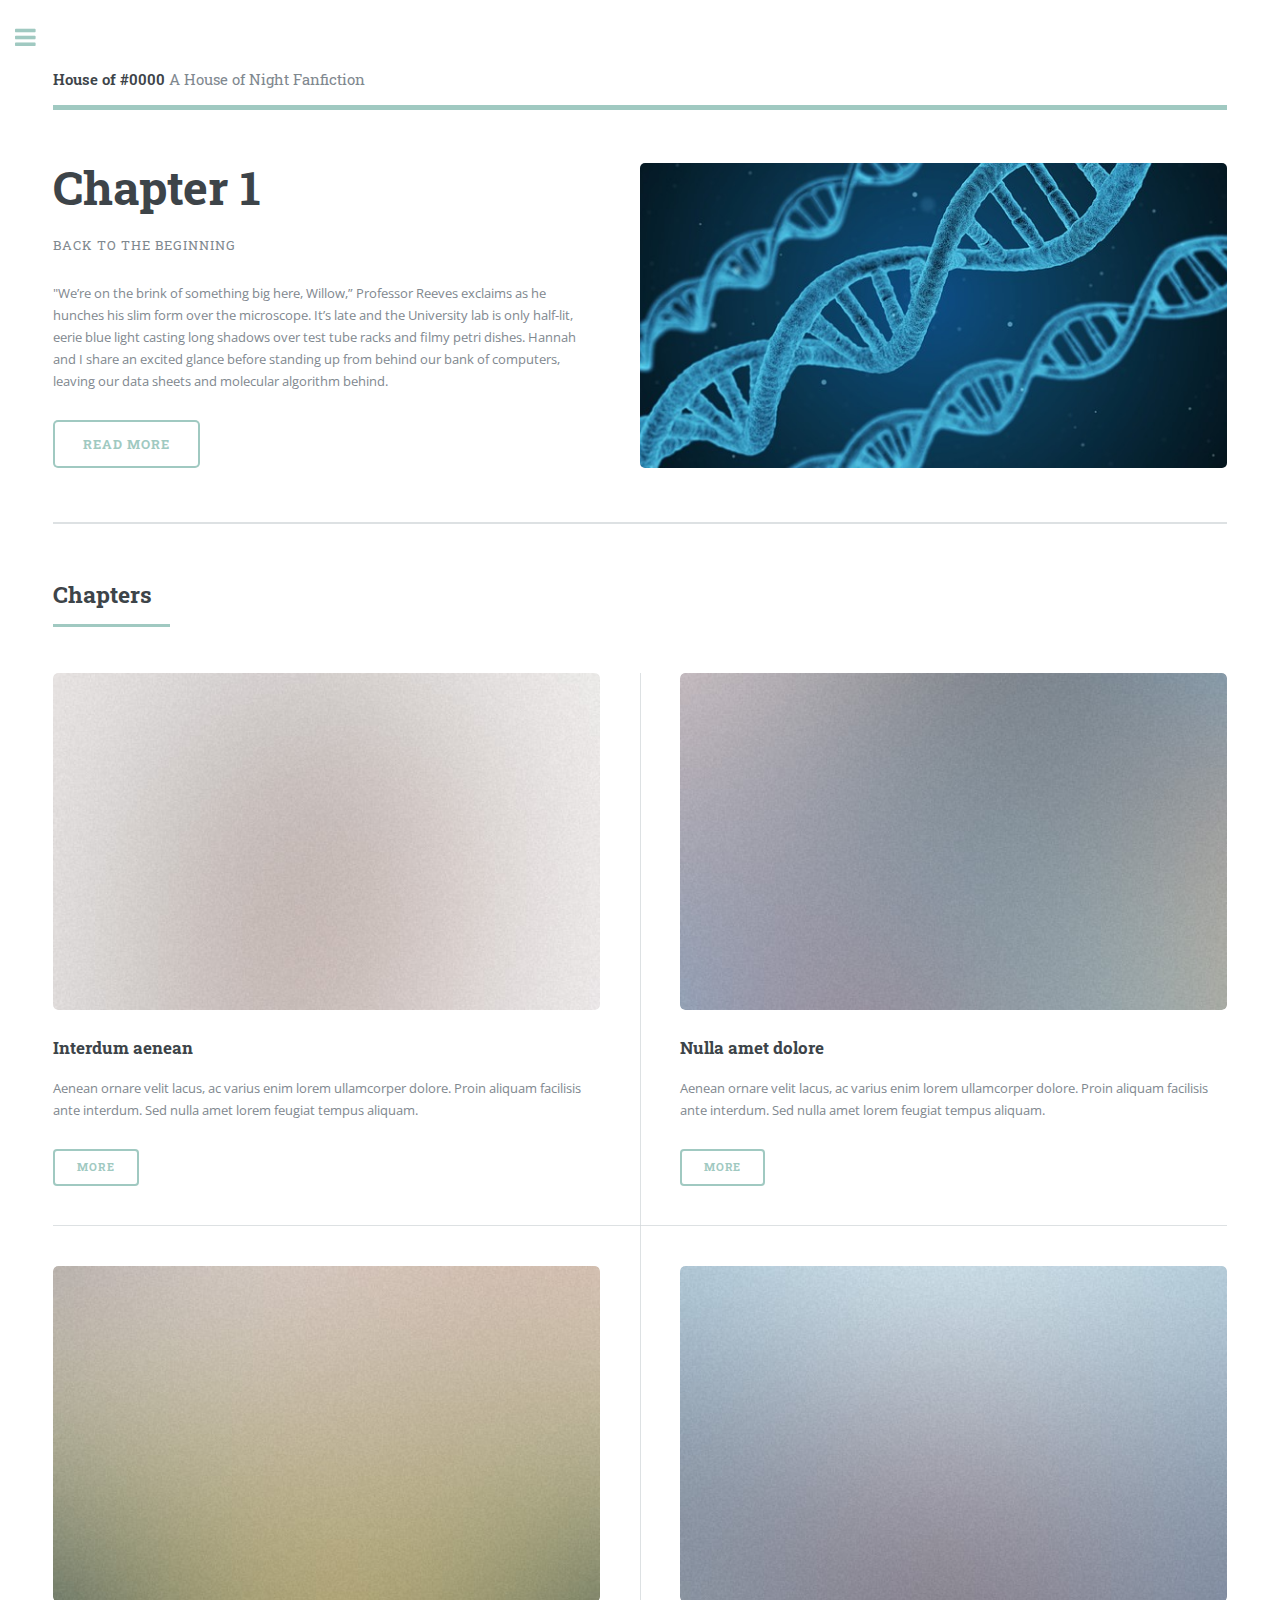
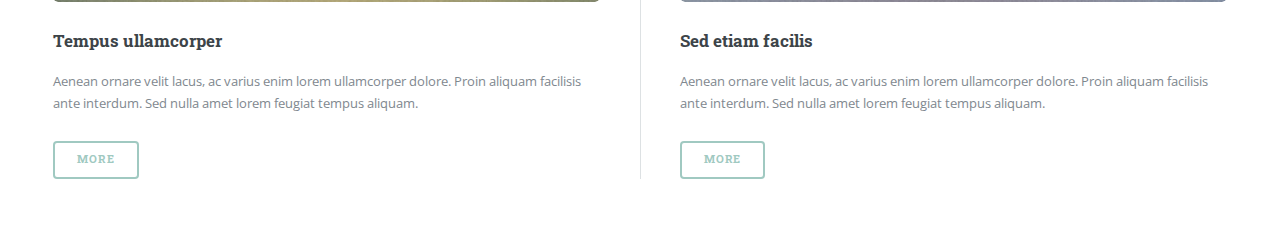
<file: houseofblack.html>
<!DOCTYPE HTML>
<html>

<head>
	<title>House of #0000: A House of Night Fanfiction</title>
	<meta charset="utf-8" />
	<meta name="viewport" content="width=device-width, initial-scale=1, user-scalable=no" />
	<!--[if lte IE 8]><script src="assets/js/ie/html5shiv.js"></script><![endif]-->
	<link rel="stylesheet" href="assets/css/main.css" />
	<!--[if lte IE 9]><link rel="stylesheet" href="assets/css/ie9.css" /><![endif]-->
	<!--[if lte IE 8]><link rel="stylesheet" href="assets/css/ie8.css" /><![endif]-->
</head>

<body>

	<!-- Wrapper -->
	<div id="wrapper">

		<!-- Main -->
		<div id="main">
			<div class="inner">

				<!-- Header -->
				<header id="header">
					<a href="index.html" class="logo"><strong>House of #0000</strong> A House of Night Fanfiction</a>
					<!--<ul class="icons">
										<li><a href="#" class="icon fa-twitter"><span class="label">Twitter</span></a></li>
										<li><a href="#" class="icon fa-facebook"><span class="label">Facebook</span></a></li>
										<li><a href="#" class="icon fa-snapchat-ghost"><span class="label">Snapchat</span></a></li>
										<li><a href="#" class="icon fa-instagram"><span class="label">Instagram</span></a></li>
										<li><a href="#" class="icon fa-medium"><span class="label">Medium</span></a></li>
									</ul>-->
				</header>

				<!-- Banner -->
				<section id="banner">
					<div class="content">
						<header>
							<h1>Chapter 1</h1>
							<p>Back to the beginning</p>
						</header>
						<p>"We’re on the brink of something big here, Willow,” Professor Reeves exclaims as he hunches his slim form over the microscope. It’s late and the University lab is only half-lit, eerie blue light casting long shadows over test tube racks and filmy
							petri dishes. Hannah and I share an excited glance before standing up from behind our bank of computers, leaving our data sheets and molecular algorithm behind.</p>
						<ul class="actions">
							<li><a href="houseofblack_chap1.html" class="button big">Read More</a></li>
						</ul>
					</div>
					<span class="image object">
										<img src="images/dna.jpg" alt="" />
									</span>
				</section>

				<!-- Section -->
				<section>
					<header class="major">
						<h2>Chapters</h2>
					</header>
					<div class="posts">
						<article>
							<a href="#" class="image"><img src="images/pic01.jpg" alt="" /></a>
							<h3>Interdum aenean</h3>
							<p>Aenean ornare velit lacus, ac varius enim lorem ullamcorper dolore. Proin aliquam facilisis ante interdum. Sed nulla amet lorem feugiat tempus aliquam.</p>
							<ul class="actions">
								<li><a href="#" class="button">More</a></li>
							</ul>
						</article>
						<article>
							<a href="#" class="image"><img src="images/pic02.jpg" alt="" /></a>
							<h3>Nulla amet dolore</h3>
							<p>Aenean ornare velit lacus, ac varius enim lorem ullamcorper dolore. Proin aliquam facilisis ante interdum. Sed nulla amet lorem feugiat tempus aliquam.</p>
							<ul class="actions">
								<li><a href="#" class="button">More</a></li>
							</ul>
						</article>
						<article>
							<a href="#" class="image"><img src="images/pic03.jpg" alt="" /></a>
							<h3>Tempus ullamcorper</h3>
							<p>Aenean ornare velit lacus, ac varius enim lorem ullamcorper dolore. Proin aliquam facilisis ante interdum. Sed nulla amet lorem feugiat tempus aliquam.</p>
							<ul class="actions">
								<li><a href="#" class="button">More</a></li>
							</ul>
						</article>
						<article>
							<a href="#" class="image"><img src="images/pic04.jpg" alt="" /></a>
							<h3>Sed etiam facilis</h3>
							<p>Aenean ornare velit lacus, ac varius enim lorem ullamcorper dolore. Proin aliquam facilisis ante interdum. Sed nulla amet lorem feugiat tempus aliquam.</p>
							<ul class="actions">
								<li><a href="#" class="button">More</a></li>
							</ul>
						</article>
					</div>
				</section>
			</div>
		</div>
		<!-- Sidebar -->
		<div id="sidebar">
			<div class="inner">

				<!-- Search -->
				<section id="search" class="alt">
					<form method="post" action="#">
						<input type="text" name="query" id="query" placeholder="Search" />
					</form>
				</section>

				<!-- Menu -->
				<nav id="menu">
					<header class="major">
						<h2>Menu</h2>
					</header>
					<ul>
						<li><a href="index.html">Homepage</a></li>
						<li><a href="#">Table of Contents</a></li>
						<li><a href="#">About</a></li>
						<!-- <li><a href="generic.html">Generic</a></li>
										<li><a href="elements.html">Elements</a></li> -->
						<li>
							<span class="opener">Web Serials</span>
							<ul>
								<li><a href="#">The Culling</a></li>
								<!--<li><a href="#">Homecoming</a></li> -->
								<li><a href="houseofblack.html">House of #0000: A House of Night Fanfiction</a></li>
								<li><a href="#">Lens of Mercies</a></li>
								<li><a href="#">Storm Convenant: A Stormlight Archive and Alien Mash-up</a></li>
								<!--
												<li><a href="#">What You Left Behind</a></li>
												<li><a href="#">WinterPhase</a></li> -->
							</ul>
						</li>
					</ul>
				</nav>

				<!-- Section -->
				<section>
					<header class="major">
						<h2>Recent Chapters</h2>
					</header>
					<div class="mini-posts">
						<article>
							<a href="#" class="image"><img src="images/pic07.jpg" alt="" /></a>
							<p>Aenean ornare velit lacus, ac varius enim lorem ullamcorper dolore aliquam.</p>
						</article>
						<article>
							<a href="#" class="image"><img src="images/pic08.jpg" alt="" /></a>
							<p>Aenean ornare velit lacus, ac varius enim lorem ullamcorper dolore aliquam.</p>
						</article>
						<article>
							<a href="#" class="image"><img src="images/pic09.jpg" alt="" /></a>
							<p>Aenean ornare velit lacus, ac varius enim lorem ullamcorper dolore aliquam.</p>
						</article>
					</div>
					<ul class="actions">
						<li><a href="#" class="button">More</a></li>
					</ul>
				</section>

				<!-- Section -->
				<section>
					<header class="major">
						<h2>Only Use In Case of Emergency</h2>
					</header>
					<p>I am a hermit and will not come to your aid.</p>
					<ul class="contact">
						<li class="fa-envelope-o"><a href="#">ariel.icon1@gmail.com</a></li>
						<li class="fa-home">Normal, Illinois</li>
					</ul>
				</section>

				<!-- Footer -->
				<footer id="footer">
					<p class="copyright">&copy; A Series of Serials. All rights reserved, 2017.</p>
				</footer>

			</div>
		</div>

	</div>

	<!-- Scripts -->
	<script src="assets/js/jquery.min.js"></script>
	<script src="assets/js/skel.min.js"></script>
	<script src="assets/js/util.js"></script>
	<!--[if lte IE 8]><script src="assets/js/ie/respond.min.js"></script><![endif]-->
	<script src="assets/js/main.js"></script>
</body>

</html>
</file>
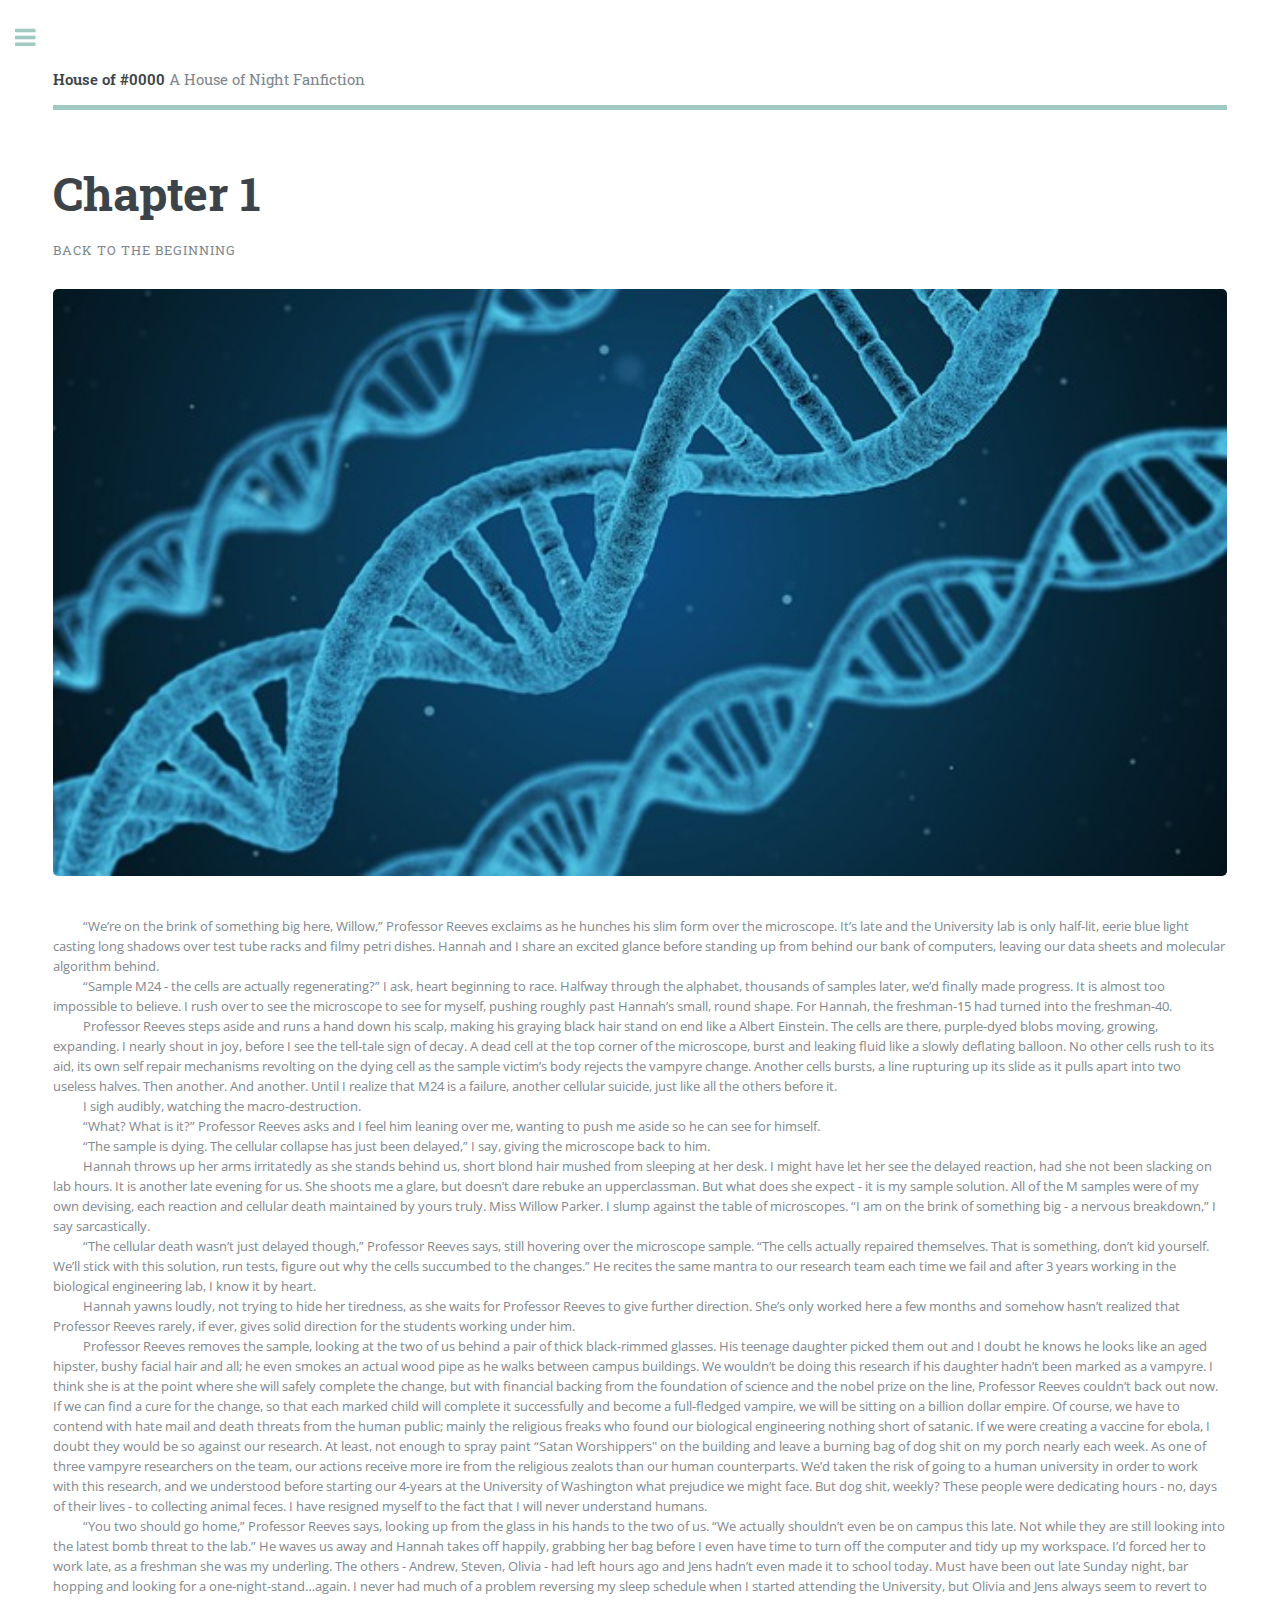
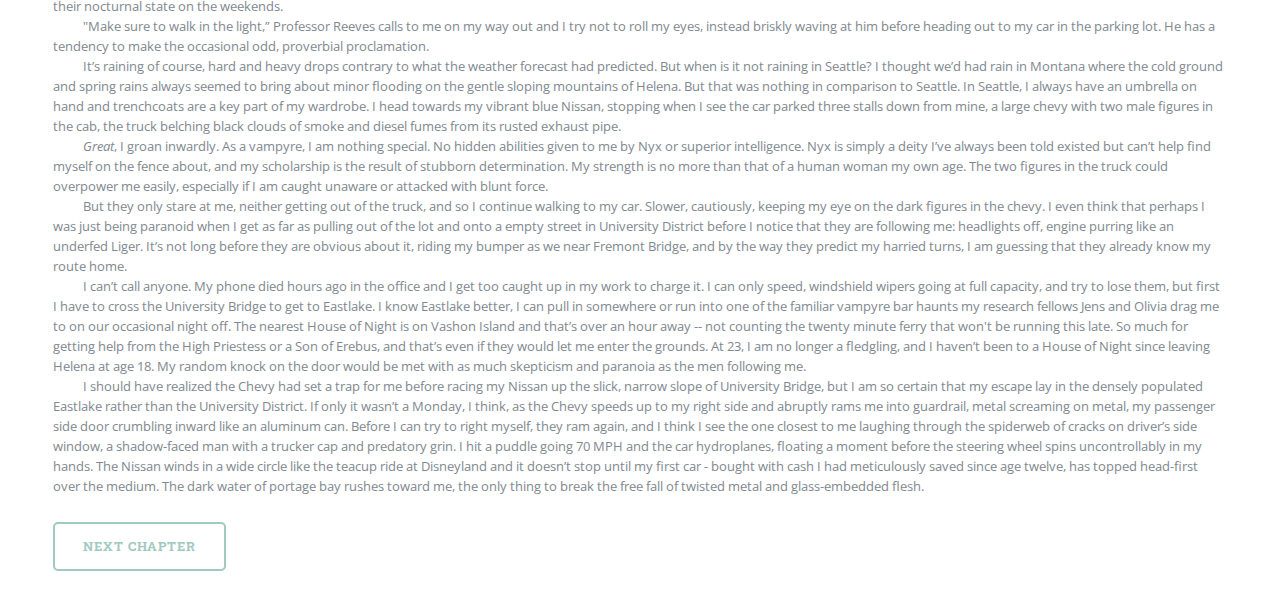
<file: houseofblack_chap1.html>
<!DOCTYPE HTML>
<html>

<head>
	<title>House of #0000</title>
	<meta charset="utf-8" />
	<meta name="viewport" content="width=device-width, initial-scale=1, user-scalable=no" />
	<!--[if lte IE 8]><script src="assets/js/ie/html5shiv.js"></script><![endif]-->
	<link rel="stylesheet" href="assets/css/main.css" />
	<!--[if lte IE 9]><link rel="stylesheet" href="assets/css/ie9.css" /><![endif]-->
	<!--[if lte IE 8]><link rel="stylesheet" href="assets/css/ie8.css" /><![endif]-->
</head>

<body>

	<!-- Wrapper -->
	<div id="wrapper">

		<!-- Main -->
		<div id="main">
			<div class="inner">

				<!-- Header -->
				<header id="header">
					<a href="index.html" class="logo"><strong>House of #0000</strong> A House of Night Fanfiction</a>
					<!--<ul class="icons">
										<li><a href="#" class="icon fa-twitter"><span class="label">Twitter</span></a></li>
										<li><a href="#" class="icon fa-facebook"><span class="label">Facebook</span></a></li>
										<li><a href="#" class="icon fa-snapchat-ghost"><span class="label">Snapchat</span></a></li>
										<li><a href="#" class="icon fa-instagram"><span class="label">Instagram</span></a></li>
										<li><a href="#" class="icon fa-medium"><span class="label">Medium</span></a></li>
									</ul> -->
				</header>

				<!-- Content -->
					<section>
							<header>
								<h1>Chapter 1</h1>
								<p>Back to the Beginning</p>
							</header>
					<span class="image main"><img src="images/dna.jpg" alt="DNA" /></span>

				<section id="chapter">
					<p>“We’re on the brink of something big here, Willow,” Professor Reeves exclaims as he hunches his slim form over the microscope. It’s late and the University lab is only half-lit, eerie blue light casting long shadows over test tube racks and filmy
						petri dishes. Hannah and I share an excited glance before standing up from behind our bank of computers, leaving our data sheets and molecular algorithm behind.</p>
					<p>“Sample M24 - the cells are actually regenerating?” I ask, heart beginning to race. Halfway through the alphabet, thousands of samples later, we’d finally made progress. It is almost too impossible to believe. I rush over to see the microscope to
						see for myself, pushing roughly past Hannah’s small, round shape. For Hannah, the freshman-15 had turned into the freshman-40.</p>
					<p>Professor Reeves steps aside and runs a hand down his scalp, making his graying black hair stand on end like a Albert Einstein. The cells are there, purple-dyed blobs moving, growing, expanding. I nearly shout in joy, before I see the tell-tale sign
						of decay. A dead cell at the top corner of the microscope, burst and leaking fluid like a slowly deflating balloon. No other cells rush to its aid, its own self repair mechanisms revolting on the dying cell as the sample victim’s body rejects the vampyre
						change. Another cells bursts, a line rupturing up its slide as it pulls apart into two useless halves. Then another. And another. Until I realize that M24 is a failure, another cellular suicide, just like all the others before it.</p>
					<p>I sigh audibly, watching the macro-destruction.</p>
					<p>“What? What is it?” Professor Reeves asks and I feel him leaning over me, wanting to push me aside so he can see for himself.</p>
					<p>“The sample is dying. The cellular collapse has just been delayed,” I say, giving the microscope back to him.</p>
					<p>Hannah throws up her arms irritatedly as she stands behind us, short blond hair mushed from sleeping at her desk. I might have let her see the delayed reaction, had she not been slacking on lab hours. It is another late evening for us. She shoots
						me a glare, but doesn’t dare rebuke an upperclassman. But what does she expect - it is my sample solution. All of the M samples were of my own devising, each reaction and cellular death maintained by yours truly. Miss Willow Parker. I slump against
						the table of microscopes. “I am on the brink of something big - a nervous breakdown,” I say sarcastically.</p>
					<p>“The cellular death wasn’t just delayed though,” Professor Reeves says, still hovering over the microscope sample. “The cells actually repaired themselves. That is something, don’t kid yourself. We’ll stick with this solution, run tests, figure out
						why the cells succumbed to the changes.” He recites the same mantra to our research team each time we fail and after 3 years working in the biological engineering lab, I know it by heart.</p>
					<p>Hannah yawns loudly, not trying to hide her tiredness, as she waits for Professor Reeves to give further direction. She’s only worked here a few months and somehow hasn’t realized that Professor Reeves rarely, if ever, gives solid direction for the
						students working under him.</p>
					<p>Professor Reeves removes the sample, looking at the two of us behind a pair of thick black-rimmed glasses. His teenage daughter picked them out and I doubt he knows he looks like an aged hipster, bushy facial hair and all; he even smokes an actual
						wood pipe as he walks between campus buildings. We wouldn’t be doing this research if his daughter hadn’t been marked as a vampyre. I think she is at the point where she will safely complete the change, but with financial backing from the foundation of science and the nobel prize on the line, Professor Reeves couldn’t back out now. If we can find a cure for the change, so that each marked child will complete it successfully and become a full-fledged vampire, we will be sitting
						on a billion dollar empire. Of course, we have to contend with hate mail and death threats from the human public; mainly the religious freaks who found our biological engineering nothing short of satanic. If we were creating a vaccine for ebola,
						I doubt they would be so against our research. At least, not enough to spray paint “Satan Worshippers" on the building and leave a burning bag of dog shit on my porch nearly each week. As one of three vampyre researchers on the team, our actions
						receive more ire from the religious zealots than our human counterparts. We’d taken the risk of going to a human university in order to work with this research, and we understood before starting our 4-years at the University of Washington what
						prejudice we might face. But dog shit, weekly? These people were dedicating hours - no, days of their lives - to collecting animal feces. I have resigned myself to the fact that I will never understand humans.</p>
					<p>“You two should go home,” Professor Reeves says, looking up from the glass in his hands to the two of us. “We actually shouldn’t even be on campus this late. Not while they are still looking into the latest bomb threat to the lab.” He waves us away
						and Hannah takes off happily, grabbing her bag before I even have time to turn off the computer and tidy up my workspace. I’d forced her to work late, as a freshman she was my underling. The others - Andrew, Steven, Olivia - had left hours ago and
						Jens hadn’t even made it to school today. Must have been out late Sunday night, bar hopping and looking for a one-night-stand…again. I never had much of a problem reversing my sleep schedule when I started attending the University, but Olivia and
						Jens always seem to revert to their nocturnal state on the weekends.</p>
					<p>"Make sure to walk in the light,” Professor Reeves calls to me on my way out and I try not to roll my eyes, instead briskly waving at him before heading out to my car in the parking lot. He has a tendency to make the occasional odd, proverbial
						proclamation.</p>
					<p>It’s raining of course, hard and heavy drops contrary to what the weather forecast had predicted. But when is it not raining in Seattle? I thought we’d had rain in Montana where the cold ground and spring rains always seemed to bring about minor
						flooding on the gentle sloping mountains of Helena. But that was nothing in comparison to Seattle. In Seattle, I always have an umbrella on hand and trenchcoats are a key part of my wardrobe. I head towards my vibrant blue Nissan, stopping when I see the car parked three stalls down from mine,
						a large chevy with two male figures in the cab, the truck belching black clouds of smoke and diesel fumes from its rusted exhaust pipe.</p>
					<p><i>Great</i>, I groan inwardly. As a vampyre, I am nothing special. No hidden abilities given to me by Nyx or superior intelligence. Nyx is simply a deity I’ve always been told existed but can’t help find myself on the fence about, and my scholarship is the result of stubborn determination. My strength is no more than that of a human woman my own age. The two figures in the truck could overpower me easily, especially if I am caught unaware or attacked with blunt force.</p>
					<p>But they only stare at me, neither getting out of the truck, and so I continue walking to my car. Slower, cautiously, keeping my eye on the dark figures in the chevy. I even think that perhaps I was just being paranoid when I get as far as pulling
						out of the lot and onto a empty street in University District before I notice that they are following me: headlights off, engine purring like an underfed Liger. It’s not long before they are obvious about it, riding my bumper as we near Fremont
						Bridge, and by the way they predict my harried turns, I am guessing that they already know my route home.</p>
					<p>I can’t call anyone. My phone died hours ago in the office and I get too caught up in my work to charge it. I can only speed, windshield wipers going at full capacity, and try to lose them, but first I have to cross the University Bridge to get to Eastlake.
						I know Eastlake better, I can pull in somewhere or run into one of the familiar vampyre bar haunts my research fellows Jens and Olivia drag me to on our occasional night off. The nearest House of Night is on Vashon Island and that’s over an hour away -- not counting the twenty minute ferry that
						won't be running this late. So much for getting help from the High Priestess or a Son of Erebus, and that’s even if they would let me enter the grounds. At 23, I am no longer a fledgling, and I haven’t been to a House of Night since leaving Helena
						at age 18. My random knock on the door would be met with as much skepticism and paranoia as the men following me.</p>
					<p>I should have realized the Chevy had set a trap for me before racing my Nissan up the slick, narrow slope of University Bridge, but I am so certain that my escape lay in the densely populated Eastlake rather than the University District. If
						only it wasn’t a Monday, I think, as the Chevy speeds up to my right side and abruptly rams me into guardrail, metal screaming on metal, my passenger side door crumbling inward like an aluminum can. Before I can try to right myself, they ram again,
						and I think I see the one closest to me laughing through the spiderweb of cracks on driver’s side window, a shadow-faced man with a trucker cap and predatory grin. I hit a puddle going 70 MPH and the car hydroplanes, floating a moment before the steering wheel spins
						uncontrollably in my hands. The Nissan winds in a wide circle like the teacup ride at Disneyland and it doesn’t stop until my first car - bought with cash I had meticulously saved since age twelve, has topped head-first over the medium. The dark water of portage bay rushes toward me, the only thing to break
						the free fall of twisted metal and glass-embedded flesh.
					</p>
				</section>
				</section>
				<ul class="actions">
					<li><a href="#" class="button big">Next Chapter</a></li>
				</ul>
			</div>
		</div>
		<!-- Sidebar -->
		<div id="sidebar">
			<div class="inner">

				<!-- Search -->
				<section id="search" class="alt">
					<form method="post" action="#">
						<input type="text" name="query" id="query" placeholder="Search" />
					</form>
				</section>

				<!-- Menu -->
				<nav id="menu">
					<header class="major">
						<h2>Menu</h2>
					</header>
					<ul>
						<li><a href="index.html">Homepage</a></li>
						<li><a href="#">Table of Contents</a></li>
						<li><a href="#">About</a></li>
						<!-- <li><a href="generic.html">Generic</a></li>
										<li><a href="elements.html">Elements</a></li> -->
						<li>
							<span class="opener">Web Serials</span>
							<ul>
								<li><a href="#">The Culling</a></li>
								<!--<li><a href="#">Homecoming</a></li> -->
								<li><a href="houseofblack.html">House of #0000: A House of Night Fanfiction</a></li>
								<li><a href="#">Lens of Mercies</a></li>
								<li><a href="#">Storm Convenant: A Stormlight Archive and Alien Mash-up</a></li>
								<!--
												<li><a href="#">What You Left Behind</a></li>
												<li><a href="#">WinterPhase</a></li> -->
							</ul>
						</li>
					</ul>
				</nav>

				<!-- Section -->
				<section>
					<header class="major">
						<h2>Recent Chapters</h2>
					</header>
					<div class="mini-posts">
						<article>
							<a href="#" class="image"><img src="images/pic07.jpg" alt="" /></a>
							<p>Aenean ornare velit lacus, ac varius enim lorem ullamcorper dolore aliquam.</p>
						</article>
						<article>
							<a href="#" class="image"><img src="images/pic08.jpg" alt="" /></a>
							<p>Aenean ornare velit lacus, ac varius enim lorem ullamcorper dolore aliquam.</p>
						</article>
						<article>
							<a href="#" class="image"><img src="images/pic09.jpg" alt="" /></a>
							<p>Aenean ornare velit lacus, ac varius enim lorem ullamcorper dolore aliquam.</p>
						</article>
					</div>
					<ul class="actions">
						<li><a href="#" class="button">More</a></li>
					</ul>
				</section>

				<!-- Section -->
				<section>
					<header class="major">
						<h2>Only Use In Case of Emergency</h2>
					</header>
					<p>I am a hermit and will not come to your aid.</p>
					<ul class="contact">
						<li class="fa-envelope-o"><a href="#">ariel.icon1@gmail.com</a></li>
						<li class="fa-home">Normal, Illinois</li>
					</ul>
				</section>

				<!-- Footer -->
				<footer id="footer">
					<p class="copyright">&copy; A Series of Serials. All rights reserved, 2017.</p>
				</footer>

			</div>
		</div>

	</div>

	<!-- Scripts -->
	<script src="assets/js/jquery.min.js"></script>
	<script src="assets/js/skel.min.js"></script>
	<script src="assets/js/util.js"></script>
	<!--[if lte IE 8]><script src="assets/js/ie/respond.min.js"></script><![endif]-->
	<script src="assets/js/main.js"></script>

</body>

</html>
</file>
<file: assets/css/ie9.css>
/*
	Editorial by HTML5 UP
	html5up.net | @ajlkn
	Free for personal and commercial use under the CCA 3.0 license (html5up.net/license)
*/

/* Features */

	.features:after {
		clear: both;
		content: '';
		display: block;
	}

	.features article {
		float: left;
	}

		.features article:after {
			clear: both;
			content: '';
			display: block;
		}

		.features article .icon {
			float: left;
		}

/* Posts */

	.posts:after {
		clear: both;
		content: '';
		display: block;
	}

	.posts article {
		float: left;
	}

/* Main */

	#main {
		padding-left: 24em;
	}

/* Sidebar */

	#sidebar {
		position: absolute;
		top: 0;
		left: 0;
		min-height: 100%;
		width: 24em;
	}

/* Banner */

	#banner:after {
		clear: both;
		content: '';
		display: block;
	}

	#banner .content {
		float: left;
		padding-right: 4em;
	}

	#banner .image {
		float: left;
		margin-left: 0;
	}
</file>
<file: assets/css/main.css>
@import url(font-awesome.min.css);
@import url("https://fonts.googleapis.com/css?family=Open+Sans:400,600,400italic,600italic|Roboto+Slab:400,700");

/*
	Editorial by HTML5 UP
	html5up.net | @ajlkn
	Free for personal and commercial use under the CCA 3.0 license (html5up.net/license)
*/

/* Reset */

	html, body, div, span, applet, object, iframe, h1, h2, h3, h4, h5, h6, p, blockquote, pre, a, abbr, acronym, address, big, cite, code, del, dfn, em, img, ins, kbd, q, s, samp, small, strike, strong, sub, sup, tt, var, b, u, i, center, dl, dt, dd, ol, ul, li, fieldset, form, label, legend, table, caption, tbody, tfoot, thead, tr, th, td, article, aside, canvas, details, embed, figure, figcaption, footer, header, hgroup, menu, nav, output, ruby, section, summary, time, mark, audio, video {
		margin: 0;
		padding: 0;
		border: 0;
		font-size: 100%;
		font: inherit;
		vertical-align: baseline;
	}

	article, aside, details, figcaption, figure, footer, header, hgroup, menu, nav, section {
		display: block;
	}

	body {
		line-height: 1;
	}

	ol, ul {
		list-style: none;
	}

	blockquote, q {
		quotes: none;
	}

	blockquote:before, blockquote:after, q:before, q:after {
		content: '';
		content: none;
	}

	table {
		border-collapse: collapse;
		border-spacing: 0;
	}

	body {
		-webkit-text-size-adjust: none;
	}

/* Box Model */

	*, *:before, *:after {
		-moz-box-sizing: border-box;
		-webkit-box-sizing: border-box;
		box-sizing: border-box;
	}

/* Grid */

	.row {
		border-bottom: solid 1px transparent;
		-moz-box-sizing: border-box;
		-webkit-box-sizing: border-box;
		box-sizing: border-box;
	}

	.row > * {
		float: left;
		-moz-box-sizing: border-box;
		-webkit-box-sizing: border-box;
		box-sizing: border-box;
	}

	.row:after, .row:before {
		content: '';
		display: block;
		clear: both;
		height: 0;
	}

	.row.uniform > * > :first-child {
		margin-top: 0;
	}

	.row.uniform > * > :last-child {
		margin-bottom: 0;
	}

	.row.\30 \25 > * {
		padding: 0 0 0 0em;
	}

	.row.\30 \25 {
		margin: 0 0 -1px 0em;
	}

	.row.uniform.\30 \25 > * {
		padding: 0em 0 0 0em;
	}

	.row.uniform.\30 \25 {
		margin: 0em 0 -1px 0em;
	}

	.row > * {
		padding: 0 0 0 1.5em;
	}

	.row {
		margin: 0 0 -1px -1.5em;
	}

	.row.uniform > * {
		padding: 1.5em 0 0 1.5em;
	}

	.row.uniform {
		margin: -1.5em 0 -1px -1.5em;
	}

	.row.\32 00\25 > * {
		padding: 0 0 0 3em;
	}

	.row.\32 00\25 {
		margin: 0 0 -1px -3em;
	}

	.row.uniform.\32 00\25 > * {
		padding: 3em 0 0 3em;
	}

	.row.uniform.\32 00\25 {
		margin: -3em 0 -1px -3em;
	}

	.row.\31 50\25 > * {
		padding: 0 0 0 2.25em;
	}

	.row.\31 50\25 {
		margin: 0 0 -1px -2.25em;
	}

	.row.uniform.\31 50\25 > * {
		padding: 2.25em 0 0 2.25em;
	}

	.row.uniform.\31 50\25 {
		margin: -2.25em 0 -1px -2.25em;
	}

	.row.\35 0\25 > * {
		padding: 0 0 0 0.75em;
	}

	.row.\35 0\25 {
		margin: 0 0 -1px -0.75em;
	}

	.row.uniform.\35 0\25 > * {
		padding: 0.75em 0 0 0.75em;
	}

	.row.uniform.\35 0\25 {
		margin: -0.75em 0 -1px -0.75em;
	}

	.row.\32 5\25 > * {
		padding: 0 0 0 0.375em;
	}

	.row.\32 5\25 {
		margin: 0 0 -1px -0.375em;
	}

	.row.uniform.\32 5\25 > * {
		padding: 0.375em 0 0 0.375em;
	}

	.row.uniform.\32 5\25 {
		margin: -0.375em 0 -1px -0.375em;
	}

	.\31 2u, .\31 2u\24 {
		width: 100%;
		clear: none;
		margin-left: 0;
	}

	.\31 1u, .\31 1u\24 {
		width: 91.6666666667%;
		clear: none;
		margin-left: 0;
	}

	.\31 0u, .\31 0u\24 {
		width: 83.3333333333%;
		clear: none;
		margin-left: 0;
	}

	.\39 u, .\39 u\24 {
		width: 75%;
		clear: none;
		margin-left: 0;
	}

	.\38 u, .\38 u\24 {
		width: 66.6666666667%;
		clear: none;
		margin-left: 0;
	}

	.\37 u, .\37 u\24 {
		width: 58.3333333333%;
		clear: none;
		margin-left: 0;
	}

	.\36 u, .\36 u\24 {
		width: 50%;
		clear: none;
		margin-left: 0;
	}

	.\35 u, .\35 u\24 {
		width: 41.6666666667%;
		clear: none;
		margin-left: 0;
	}

	.\34 u, .\34 u\24 {
		width: 33.3333333333%;
		clear: none;
		margin-left: 0;
	}

	.\33 u, .\33 u\24 {
		width: 25%;
		clear: none;
		margin-left: 0;
	}

	.\32 u, .\32 u\24 {
		width: 16.6666666667%;
		clear: none;
		margin-left: 0;
	}

	.\31 u, .\31 u\24 {
		width: 8.3333333333%;
		clear: none;
		margin-left: 0;
	}

	.\31 2u\24 + *,
	.\31 1u\24 + *,
	.\31 0u\24 + *,
	.\39 u\24 + *,
	.\38 u\24 + *,
	.\37 u\24 + *,
	.\36 u\24 + *,
	.\35 u\24 + *,
	.\34 u\24 + *,
	.\33 u\24 + *,
	.\32 u\24 + *,
	.\31 u\24 + * {
		clear: left;
	}

	.\-11u {
		margin-left: 91.66667%;
	}

	.\-10u {
		margin-left: 83.33333%;
	}

	.\-9u {
		margin-left: 75%;
	}

	.\-8u {
		margin-left: 66.66667%;
	}

	.\-7u {
		margin-left: 58.33333%;
	}

	.\-6u {
		margin-left: 50%;
	}

	.\-5u {
		margin-left: 41.66667%;
	}

	.\-4u {
		margin-left: 33.33333%;
	}

	.\-3u {
		margin-left: 25%;
	}

	.\-2u {
		margin-left: 16.66667%;
	}

	.\-1u {
		margin-left: 8.33333%;
	}

	@media screen and (max-width: 1680px) {

		.row > * {
			padding: 0 0 0 1.5em;
		}

		.row {
			margin: 0 0 -1px -1.5em;
		}

		.row.uniform > * {
			padding: 1.5em 0 0 1.5em;
		}

		.row.uniform {
			margin: -1.5em 0 -1px -1.5em;
		}

		.row.\32 00\25 > * {
			padding: 0 0 0 3em;
		}

		.row.\32 00\25 {
			margin: 0 0 -1px -3em;
		}

		.row.uniform.\32 00\25 > * {
			padding: 3em 0 0 3em;
		}

		.row.uniform.\32 00\25 {
			margin: -3em 0 -1px -3em;
		}

		.row.\31 50\25 > * {
			padding: 0 0 0 2.25em;
		}

		.row.\31 50\25 {
			margin: 0 0 -1px -2.25em;
		}

		.row.uniform.\31 50\25 > * {
			padding: 2.25em 0 0 2.25em;
		}

		.row.uniform.\31 50\25 {
			margin: -2.25em 0 -1px -2.25em;
		}

		.row.\35 0\25 > * {
			padding: 0 0 0 0.75em;
		}

		.row.\35 0\25 {
			margin: 0 0 -1px -0.75em;
		}

		.row.uniform.\35 0\25 > * {
			padding: 0.75em 0 0 0.75em;
		}

		.row.uniform.\35 0\25 {
			margin: -0.75em 0 -1px -0.75em;
		}

		.row.\32 5\25 > * {
			padding: 0 0 0 0.375em;
		}

		.row.\32 5\25 {
			margin: 0 0 -1px -0.375em;
		}

		.row.uniform.\32 5\25 > * {
			padding: 0.375em 0 0 0.375em;
		}

		.row.uniform.\32 5\25 {
			margin: -0.375em 0 -1px -0.375em;
		}

		.\31 2u\28xlarge\29, .\31 2u\24\28xlarge\29 {
			width: 100%;
			clear: none;
			margin-left: 0;
		}

		.\31 1u\28xlarge\29, .\31 1u\24\28xlarge\29 {
			width: 91.6666666667%;
			clear: none;
			margin-left: 0;
		}

		.\31 0u\28xlarge\29, .\31 0u\24\28xlarge\29 {
			width: 83.3333333333%;
			clear: none;
			margin-left: 0;
		}

		.\39 u\28xlarge\29, .\39 u\24\28xlarge\29 {
			width: 75%;
			clear: none;
			margin-left: 0;
		}

		.\38 u\28xlarge\29, .\38 u\24\28xlarge\29 {
			width: 66.6666666667%;
			clear: none;
			margin-left: 0;
		}

		.\37 u\28xlarge\29, .\37 u\24\28xlarge\29 {
			width: 58.3333333333%;
			clear: none;
			margin-left: 0;
		}

		.\36 u\28xlarge\29, .\36 u\24\28xlarge\29 {
			width: 50%;
			clear: none;
			margin-left: 0;
		}

		.\35 u\28xlarge\29, .\35 u\24\28xlarge\29 {
			width: 41.6666666667%;
			clear: none;
			margin-left: 0;
		}

		.\34 u\28xlarge\29, .\34 u\24\28xlarge\29 {
			width: 33.3333333333%;
			clear: none;
			margin-left: 0;
		}

		.\33 u\28xlarge\29, .\33 u\24\28xlarge\29 {
			width: 25%;
			clear: none;
			margin-left: 0;
		}

		.\32 u\28xlarge\29, .\32 u\24\28xlarge\29 {
			width: 16.6666666667%;
			clear: none;
			margin-left: 0;
		}

		.\31 u\28xlarge\29, .\31 u\24\28xlarge\29 {
			width: 8.3333333333%;
			clear: none;
			margin-left: 0;
		}

		.\31 2u\24\28xlarge\29 + *,
		.\31 1u\24\28xlarge\29 + *,
		.\31 0u\24\28xlarge\29 + *,
		.\39 u\24\28xlarge\29 + *,
		.\38 u\24\28xlarge\29 + *,
		.\37 u\24\28xlarge\29 + *,
		.\36 u\24\28xlarge\29 + *,
		.\35 u\24\28xlarge\29 + *,
		.\34 u\24\28xlarge\29 + *,
		.\33 u\24\28xlarge\29 + *,
		.\32 u\24\28xlarge\29 + *,
		.\31 u\24\28xlarge\29 + * {
			clear: left;
		}

		.\-11u\28xlarge\29 {
			margin-left: 91.66667%;
		}

		.\-10u\28xlarge\29 {
			margin-left: 83.33333%;
		}

		.\-9u\28xlarge\29 {
			margin-left: 75%;
		}

		.\-8u\28xlarge\29 {
			margin-left: 66.66667%;
		}

		.\-7u\28xlarge\29 {
			margin-left: 58.33333%;
		}

		.\-6u\28xlarge\29 {
			margin-left: 50%;
		}

		.\-5u\28xlarge\29 {
			margin-left: 41.66667%;
		}

		.\-4u\28xlarge\29 {
			margin-left: 33.33333%;
		}

		.\-3u\28xlarge\29 {
			margin-left: 25%;
		}

		.\-2u\28xlarge\29 {
			margin-left: 16.66667%;
		}

		.\-1u\28xlarge\29 {
			margin-left: 8.33333%;
		}

	}

	@media screen and (max-width: 1280px) {

		.row > * {
			padding: 0 0 0 1.5em;
		}

		.row {
			margin: 0 0 -1px -1.5em;
		}

		.row.uniform > * {
			padding: 1.5em 0 0 1.5em;
		}

		.row.uniform {
			margin: -1.5em 0 -1px -1.5em;
		}

		.row.\32 00\25 > * {
			padding: 0 0 0 3em;
		}

		.row.\32 00\25 {
			margin: 0 0 -1px -3em;
		}

		.row.uniform.\32 00\25 > * {
			padding: 3em 0 0 3em;
		}

		.row.uniform.\32 00\25 {
			margin: -3em 0 -1px -3em;
		}

		.row.\31 50\25 > * {
			padding: 0 0 0 2.25em;
		}

		.row.\31 50\25 {
			margin: 0 0 -1px -2.25em;
		}

		.row.uniform.\31 50\25 > * {
			padding: 2.25em 0 0 2.25em;
		}

		.row.uniform.\31 50\25 {
			margin: -2.25em 0 -1px -2.25em;
		}

		.row.\35 0\25 > * {
			padding: 0 0 0 0.75em;
		}

		.row.\35 0\25 {
			margin: 0 0 -1px -0.75em;
		}

		.row.uniform.\35 0\25 > * {
			padding: 0.75em 0 0 0.75em;
		}

		.row.uniform.\35 0\25 {
			margin: -0.75em 0 -1px -0.75em;
		}

		.row.\32 5\25 > * {
			padding: 0 0 0 0.375em;
		}

		.row.\32 5\25 {
			margin: 0 0 -1px -0.375em;
		}

		.row.uniform.\32 5\25 > * {
			padding: 0.375em 0 0 0.375em;
		}

		.row.uniform.\32 5\25 {
			margin: -0.375em 0 -1px -0.375em;
		}

		.\31 2u\28large\29, .\31 2u\24\28large\29 {
			width: 100%;
			clear: none;
			margin-left: 0;
		}

		.\31 1u\28large\29, .\31 1u\24\28large\29 {
			width: 91.6666666667%;
			clear: none;
			margin-left: 0;
		}

		.\31 0u\28large\29, .\31 0u\24\28large\29 {
			width: 83.3333333333%;
			clear: none;
			margin-left: 0;
		}

		.\39 u\28large\29, .\39 u\24\28large\29 {
			width: 75%;
			clear: none;
			margin-left: 0;
		}

		.\38 u\28large\29, .\38 u\24\28large\29 {
			width: 66.6666666667%;
			clear: none;
			margin-left: 0;
		}

		.\37 u\28large\29, .\37 u\24\28large\29 {
			width: 58.3333333333%;
			clear: none;
			margin-left: 0;
		}

		.\36 u\28large\29, .\36 u\24\28large\29 {
			width: 50%;
			clear: none;
			margin-left: 0;
		}

		.\35 u\28large\29, .\35 u\24\28large\29 {
			width: 41.6666666667%;
			clear: none;
			margin-left: 0;
		}

		.\34 u\28large\29, .\34 u\24\28large\29 {
			width: 33.3333333333%;
			clear: none;
			margin-left: 0;
		}

		.\33 u\28large\29, .\33 u\24\28large\29 {
			width: 25%;
			clear: none;
			margin-left: 0;
		}

		.\32 u\28large\29, .\32 u\24\28large\29 {
			width: 16.6666666667%;
			clear: none;
			margin-left: 0;
		}

		.\31 u\28large\29, .\31 u\24\28large\29 {
			width: 8.3333333333%;
			clear: none;
			margin-left: 0;
		}

		.\31 2u\24\28large\29 + *,
		.\31 1u\24\28large\29 + *,
		.\31 0u\24\28large\29 + *,
		.\39 u\24\28large\29 + *,
		.\38 u\24\28large\29 + *,
		.\37 u\24\28large\29 + *,
		.\36 u\24\28large\29 + *,
		.\35 u\24\28large\29 + *,
		.\34 u\24\28large\29 + *,
		.\33 u\24\28large\29 + *,
		.\32 u\24\28large\29 + *,
		.\31 u\24\28large\29 + * {
			clear: left;
		}

		.\-11u\28large\29 {
			margin-left: 91.66667%;
		}

		.\-10u\28large\29 {
			margin-left: 83.33333%;
		}

		.\-9u\28large\29 {
			margin-left: 75%;
		}

		.\-8u\28large\29 {
			margin-left: 66.66667%;
		}

		.\-7u\28large\29 {
			margin-left: 58.33333%;
		}

		.\-6u\28large\29 {
			margin-left: 50%;
		}

		.\-5u\28large\29 {
			margin-left: 41.66667%;
		}

		.\-4u\28large\29 {
			margin-left: 33.33333%;
		}

		.\-3u\28large\29 {
			margin-left: 25%;
		}

		.\-2u\28large\29 {
			margin-left: 16.66667%;
		}

		.\-1u\28large\29 {
			margin-left: 8.33333%;
		}

	}

	@media screen and (max-width: 980px) {

		.row > * {
			padding: 0 0 0 1.5em;
		}

		.row {
			margin: 0 0 -1px -1.5em;
		}

		.row.uniform > * {
			padding: 1.5em 0 0 1.5em;
		}

		.row.uniform {
			margin: -1.5em 0 -1px -1.5em;
		}

		.row.\32 00\25 > * {
			padding: 0 0 0 3em;
		}

		.row.\32 00\25 {
			margin: 0 0 -1px -3em;
		}

		.row.uniform.\32 00\25 > * {
			padding: 3em 0 0 3em;
		}

		.row.uniform.\32 00\25 {
			margin: -3em 0 -1px -3em;
		}

		.row.\31 50\25 > * {
			padding: 0 0 0 2.25em;
		}

		.row.\31 50\25 {
			margin: 0 0 -1px -2.25em;
		}

		.row.uniform.\31 50\25 > * {
			padding: 2.25em 0 0 2.25em;
		}

		.row.uniform.\31 50\25 {
			margin: -2.25em 0 -1px -2.25em;
		}

		.row.\35 0\25 > * {
			padding: 0 0 0 0.75em;
		}

		.row.\35 0\25 {
			margin: 0 0 -1px -0.75em;
		}

		.row.uniform.\35 0\25 > * {
			padding: 0.75em 0 0 0.75em;
		}

		.row.uniform.\35 0\25 {
			margin: -0.75em 0 -1px -0.75em;
		}

		.row.\32 5\25 > * {
			padding: 0 0 0 0.375em;
		}

		.row.\32 5\25 {
			margin: 0 0 -1px -0.375em;
		}

		.row.uniform.\32 5\25 > * {
			padding: 0.375em 0 0 0.375em;
		}

		.row.uniform.\32 5\25 {
			margin: -0.375em 0 -1px -0.375em;
		}

		.\31 2u\28medium\29, .\31 2u\24\28medium\29 {
			width: 100%;
			clear: none;
			margin-left: 0;
		}

		.\31 1u\28medium\29, .\31 1u\24\28medium\29 {
			width: 91.6666666667%;
			clear: none;
			margin-left: 0;
		}

		.\31 0u\28medium\29, .\31 0u\24\28medium\29 {
			width: 83.3333333333%;
			clear: none;
			margin-left: 0;
		}

		.\39 u\28medium\29, .\39 u\24\28medium\29 {
			width: 75%;
			clear: none;
			margin-left: 0;
		}

		.\38 u\28medium\29, .\38 u\24\28medium\29 {
			width: 66.6666666667%;
			clear: none;
			margin-left: 0;
		}

		.\37 u\28medium\29, .\37 u\24\28medium\29 {
			width: 58.3333333333%;
			clear: none;
			margin-left: 0;
		}

		.\36 u\28medium\29, .\36 u\24\28medium\29 {
			width: 50%;
			clear: none;
			margin-left: 0;
		}

		.\35 u\28medium\29, .\35 u\24\28medium\29 {
			width: 41.6666666667%;
			clear: none;
			margin-left: 0;
		}

		.\34 u\28medium\29, .\34 u\24\28medium\29 {
			width: 33.3333333333%;
			clear: none;
			margin-left: 0;
		}

		.\33 u\28medium\29, .\33 u\24\28medium\29 {
			width: 25%;
			clear: none;
			margin-left: 0;
		}

		.\32 u\28medium\29, .\32 u\24\28medium\29 {
			width: 16.6666666667%;
			clear: none;
			margin-left: 0;
		}

		.\31 u\28medium\29, .\31 u\24\28medium\29 {
			width: 8.3333333333%;
			clear: none;
			margin-left: 0;
		}

		.\31 2u\24\28medium\29 + *,
		.\31 1u\24\28medium\29 + *,
		.\31 0u\24\28medium\29 + *,
		.\39 u\24\28medium\29 + *,
		.\38 u\24\28medium\29 + *,
		.\37 u\24\28medium\29 + *,
		.\36 u\24\28medium\29 + *,
		.\35 u\24\28medium\29 + *,
		.\34 u\24\28medium\29 + *,
		.\33 u\24\28medium\29 + *,
		.\32 u\24\28medium\29 + *,
		.\31 u\24\28medium\29 + * {
			clear: left;
		}

		.\-11u\28medium\29 {
			margin-left: 91.66667%;
		}

		.\-10u\28medium\29 {
			margin-left: 83.33333%;
		}

		.\-9u\28medium\29 {
			margin-left: 75%;
		}

		.\-8u\28medium\29 {
			margin-left: 66.66667%;
		}

		.\-7u\28medium\29 {
			margin-left: 58.33333%;
		}

		.\-6u\28medium\29 {
			margin-left: 50%;
		}

		.\-5u\28medium\29 {
			margin-left: 41.66667%;
		}

		.\-4u\28medium\29 {
			margin-left: 33.33333%;
		}

		.\-3u\28medium\29 {
			margin-left: 25%;
		}

		.\-2u\28medium\29 {
			margin-left: 16.66667%;
		}

		.\-1u\28medium\29 {
			margin-left: 8.33333%;
		}

	}

	@media screen and (max-width: 736px) {

		.row > * {
			padding: 0 0 0 1.5em;
		}

		.row {
			margin: 0 0 -1px -1.5em;
		}

		.row.uniform > * {
			padding: 1.5em 0 0 1.5em;
		}

		.row.uniform {
			margin: -1.5em 0 -1px -1.5em;
		}

		.row.\32 00\25 > * {
			padding: 0 0 0 3em;
		}

		.row.\32 00\25 {
			margin: 0 0 -1px -3em;
		}

		.row.uniform.\32 00\25 > * {
			padding: 3em 0 0 3em;
		}

		.row.uniform.\32 00\25 {
			margin: -3em 0 -1px -3em;
		}

		.row.\31 50\25 > * {
			padding: 0 0 0 2.25em;
		}

		.row.\31 50\25 {
			margin: 0 0 -1px -2.25em;
		}

		.row.uniform.\31 50\25 > * {
			padding: 2.25em 0 0 2.25em;
		}

		.row.uniform.\31 50\25 {
			margin: -2.25em 0 -1px -2.25em;
		}

		.row.\35 0\25 > * {
			padding: 0 0 0 0.75em;
		}

		.row.\35 0\25 {
			margin: 0 0 -1px -0.75em;
		}

		.row.uniform.\35 0\25 > * {
			padding: 0.75em 0 0 0.75em;
		}

		.row.uniform.\35 0\25 {
			margin: -0.75em 0 -1px -0.75em;
		}

		.row.\32 5\25 > * {
			padding: 0 0 0 0.375em;
		}

		.row.\32 5\25 {
			margin: 0 0 -1px -0.375em;
		}

		.row.uniform.\32 5\25 > * {
			padding: 0.375em 0 0 0.375em;
		}

		.row.uniform.\32 5\25 {
			margin: -0.375em 0 -1px -0.375em;
		}

		.\31 2u\28small\29, .\31 2u\24\28small\29 {
			width: 100%;
			clear: none;
			margin-left: 0;
		}

		.\31 1u\28small\29, .\31 1u\24\28small\29 {
			width: 91.6666666667%;
			clear: none;
			margin-left: 0;
		}

		.\31 0u\28small\29, .\31 0u\24\28small\29 {
			width: 83.3333333333%;
			clear: none;
			margin-left: 0;
		}

		.\39 u\28small\29, .\39 u\24\28small\29 {
			width: 75%;
			clear: none;
			margin-left: 0;
		}

		.\38 u\28small\29, .\38 u\24\28small\29 {
			width: 66.6666666667%;
			clear: none;
			margin-left: 0;
		}

		.\37 u\28small\29, .\37 u\24\28small\29 {
			width: 58.3333333333%;
			clear: none;
			margin-left: 0;
		}

		.\36 u\28small\29, .\36 u\24\28small\29 {
			width: 50%;
			clear: none;
			margin-left: 0;
		}

		.\35 u\28small\29, .\35 u\24\28small\29 {
			width: 41.6666666667%;
			clear: none;
			margin-left: 0;
		}

		.\34 u\28small\29, .\34 u\24\28small\29 {
			width: 33.3333333333%;
			clear: none;
			margin-left: 0;
		}

		.\33 u\28small\29, .\33 u\24\28small\29 {
			width: 25%;
			clear: none;
			margin-left: 0;
		}

		.\32 u\28small\29, .\32 u\24\28small\29 {
			width: 16.6666666667%;
			clear: none;
			margin-left: 0;
		}

		.\31 u\28small\29, .\31 u\24\28small\29 {
			width: 8.3333333333%;
			clear: none;
			margin-left: 0;
		}

		.\31 2u\24\28small\29 + *,
		.\31 1u\24\28small\29 + *,
		.\31 0u\24\28small\29 + *,
		.\39 u\24\28small\29 + *,
		.\38 u\24\28small\29 + *,
		.\37 u\24\28small\29 + *,
		.\36 u\24\28small\29 + *,
		.\35 u\24\28small\29 + *,
		.\34 u\24\28small\29 + *,
		.\33 u\24\28small\29 + *,
		.\32 u\24\28small\29 + *,
		.\31 u\24\28small\29 + * {
			clear: left;
		}

		.\-11u\28small\29 {
			margin-left: 91.66667%;
		}

		.\-10u\28small\29 {
			margin-left: 83.33333%;
		}

		.\-9u\28small\29 {
			margin-left: 75%;
		}

		.\-8u\28small\29 {
			margin-left: 66.66667%;
		}

		.\-7u\28small\29 {
			margin-left: 58.33333%;
		}

		.\-6u\28small\29 {
			margin-left: 50%;
		}

		.\-5u\28small\29 {
			margin-left: 41.66667%;
		}

		.\-4u\28small\29 {
			margin-left: 33.33333%;
		}

		.\-3u\28small\29 {
			margin-left: 25%;
		}

		.\-2u\28small\29 {
			margin-left: 16.66667%;
		}

		.\-1u\28small\29 {
			margin-left: 8.33333%;
		}

	}

	@media screen and (max-width: 480px) {

		.row > * {
			padding: 0 0 0 1.5em;
		}

		.row {
			margin: 0 0 -1px -1.5em;
		}

		.row.uniform > * {
			padding: 1.5em 0 0 1.5em;
		}

		.row.uniform {
			margin: -1.5em 0 -1px -1.5em;
		}

		.row.\32 00\25 > * {
			padding: 0 0 0 3em;
		}

		.row.\32 00\25 {
			margin: 0 0 -1px -3em;
		}

		.row.uniform.\32 00\25 > * {
			padding: 3em 0 0 3em;
		}

		.row.uniform.\32 00\25 {
			margin: -3em 0 -1px -3em;
		}

		.row.\31 50\25 > * {
			padding: 0 0 0 2.25em;
		}

		.row.\31 50\25 {
			margin: 0 0 -1px -2.25em;
		}

		.row.uniform.\31 50\25 > * {
			padding: 2.25em 0 0 2.25em;
		}

		.row.uniform.\31 50\25 {
			margin: -2.25em 0 -1px -2.25em;
		}

		.row.\35 0\25 > * {
			padding: 0 0 0 0.75em;
		}

		.row.\35 0\25 {
			margin: 0 0 -1px -0.75em;
		}

		.row.uniform.\35 0\25 > * {
			padding: 0.75em 0 0 0.75em;
		}

		.row.uniform.\35 0\25 {
			margin: -0.75em 0 -1px -0.75em;
		}

		.row.\32 5\25 > * {
			padding: 0 0 0 0.375em;
		}

		.row.\32 5\25 {
			margin: 0 0 -1px -0.375em;
		}

		.row.uniform.\32 5\25 > * {
			padding: 0.375em 0 0 0.375em;
		}

		.row.uniform.\32 5\25 {
			margin: -0.375em 0 -1px -0.375em;
		}

		.\31 2u\28xsmall\29, .\31 2u\24\28xsmall\29 {
			width: 100%;
			clear: none;
			margin-left: 0;
		}

		.\31 1u\28xsmall\29, .\31 1u\24\28xsmall\29 {
			width: 91.6666666667%;
			clear: none;
			margin-left: 0;
		}

		.\31 0u\28xsmall\29, .\31 0u\24\28xsmall\29 {
			width: 83.3333333333%;
			clear: none;
			margin-left: 0;
		}

		.\39 u\28xsmall\29, .\39 u\24\28xsmall\29 {
			width: 75%;
			clear: none;
			margin-left: 0;
		}

		.\38 u\28xsmall\29, .\38 u\24\28xsmall\29 {
			width: 66.6666666667%;
			clear: none;
			margin-left: 0;
		}

		.\37 u\28xsmall\29, .\37 u\24\28xsmall\29 {
			width: 58.3333333333%;
			clear: none;
			margin-left: 0;
		}

		.\36 u\28xsmall\29, .\36 u\24\28xsmall\29 {
			width: 50%;
			clear: none;
			margin-left: 0;
		}

		.\35 u\28xsmall\29, .\35 u\24\28xsmall\29 {
			width: 41.6666666667%;
			clear: none;
			margin-left: 0;
		}

		.\34 u\28xsmall\29, .\34 u\24\28xsmall\29 {
			width: 33.3333333333%;
			clear: none;
			margin-left: 0;
		}

		.\33 u\28xsmall\29, .\33 u\24\28xsmall\29 {
			width: 25%;
			clear: none;
			margin-left: 0;
		}

		.\32 u\28xsmall\29, .\32 u\24\28xsmall\29 {
			width: 16.6666666667%;
			clear: none;
			margin-left: 0;
		}

		.\31 u\28xsmall\29, .\31 u\24\28xsmall\29 {
			width: 8.3333333333%;
			clear: none;
			margin-left: 0;
		}

		.\31 2u\24\28xsmall\29 + *,
		.\31 1u\24\28xsmall\29 + *,
		.\31 0u\24\28xsmall\29 + *,
		.\39 u\24\28xsmall\29 + *,
		.\38 u\24\28xsmall\29 + *,
		.\37 u\24\28xsmall\29 + *,
		.\36 u\24\28xsmall\29 + *,
		.\35 u\24\28xsmall\29 + *,
		.\34 u\24\28xsmall\29 + *,
		.\33 u\24\28xsmall\29 + *,
		.\32 u\24\28xsmall\29 + *,
		.\31 u\24\28xsmall\29 + * {
			clear: left;
		}

		.\-11u\28xsmall\29 {
			margin-left: 91.66667%;
		}

		.\-10u\28xsmall\29 {
			margin-left: 83.33333%;
		}

		.\-9u\28xsmall\29 {
			margin-left: 75%;
		}

		.\-8u\28xsmall\29 {
			margin-left: 66.66667%;
		}

		.\-7u\28xsmall\29 {
			margin-left: 58.33333%;
		}

		.\-6u\28xsmall\29 {
			margin-left: 50%;
		}

		.\-5u\28xsmall\29 {
			margin-left: 41.66667%;
		}

		.\-4u\28xsmall\29 {
			margin-left: 33.33333%;
		}

		.\-3u\28xsmall\29 {
			margin-left: 25%;
		}

		.\-2u\28xsmall\29 {
			margin-left: 16.66667%;
		}

		.\-1u\28xsmall\29 {
			margin-left: 8.33333%;
		}

	}

	@media screen and (max-width: 360px) {

		.row > * {
			padding: 0 0 0 1.5em;
		}

		.row {
			margin: 0 0 -1px -1.5em;
		}

		.row.uniform > * {
			padding: 1.5em 0 0 1.5em;
		}

		.row.uniform {
			margin: -1.5em 0 -1px -1.5em;
		}

		.row.\32 00\25 > * {
			padding: 0 0 0 3em;
		}

		.row.\32 00\25 {
			margin: 0 0 -1px -3em;
		}

		.row.uniform.\32 00\25 > * {
			padding: 3em 0 0 3em;
		}

		.row.uniform.\32 00\25 {
			margin: -3em 0 -1px -3em;
		}

		.row.\31 50\25 > * {
			padding: 0 0 0 2.25em;
		}

		.row.\31 50\25 {
			margin: 0 0 -1px -2.25em;
		}

		.row.uniform.\31 50\25 > * {
			padding: 2.25em 0 0 2.25em;
		}

		.row.uniform.\31 50\25 {
			margin: -2.25em 0 -1px -2.25em;
		}

		.row.\35 0\25 > * {
			padding: 0 0 0 0.75em;
		}

		.row.\35 0\25 {
			margin: 0 0 -1px -0.75em;
		}

		.row.uniform.\35 0\25 > * {
			padding: 0.75em 0 0 0.75em;
		}

		.row.uniform.\35 0\25 {
			margin: -0.75em 0 -1px -0.75em;
		}

		.row.\32 5\25 > * {
			padding: 0 0 0 0.375em;
		}

		.row.\32 5\25 {
			margin: 0 0 -1px -0.375em;
		}

		.row.uniform.\32 5\25 > * {
			padding: 0.375em 0 0 0.375em;
		}

		.row.uniform.\32 5\25 {
			margin: -0.375em 0 -1px -0.375em;
		}

		.\31 2u\28xxsmall\29, .\31 2u\24\28xxsmall\29 {
			width: 100%;
			clear: none;
			margin-left: 0;
		}

		.\31 1u\28xxsmall\29, .\31 1u\24\28xxsmall\29 {
			width: 91.6666666667%;
			clear: none;
			margin-left: 0;
		}

		.\31 0u\28xxsmall\29, .\31 0u\24\28xxsmall\29 {
			width: 83.3333333333%;
			clear: none;
			margin-left: 0;
		}

		.\39 u\28xxsmall\29, .\39 u\24\28xxsmall\29 {
			width: 75%;
			clear: none;
			margin-left: 0;
		}

		.\38 u\28xxsmall\29, .\38 u\24\28xxsmall\29 {
			width: 66.6666666667%;
			clear: none;
			margin-left: 0;
		}

		.\37 u\28xxsmall\29, .\37 u\24\28xxsmall\29 {
			width: 58.3333333333%;
			clear: none;
			margin-left: 0;
		}

		.\36 u\28xxsmall\29, .\36 u\24\28xxsmall\29 {
			width: 50%;
			clear: none;
			margin-left: 0;
		}

		.\35 u\28xxsmall\29, .\35 u\24\28xxsmall\29 {
			width: 41.6666666667%;
			clear: none;
			margin-left: 0;
		}

		.\34 u\28xxsmall\29, .\34 u\24\28xxsmall\29 {
			width: 33.3333333333%;
			clear: none;
			margin-left: 0;
		}

		.\33 u\28xxsmall\29, .\33 u\24\28xxsmall\29 {
			width: 25%;
			clear: none;
			margin-left: 0;
		}

		.\32 u\28xxsmall\29, .\32 u\24\28xxsmall\29 {
			width: 16.6666666667%;
			clear: none;
			margin-left: 0;
		}

		.\31 u\28xxsmall\29, .\31 u\24\28xxsmall\29 {
			width: 8.3333333333%;
			clear: none;
			margin-left: 0;
		}

		.\31 2u\24\28xxsmall\29 + *,
		.\31 1u\24\28xxsmall\29 + *,
		.\31 0u\24\28xxsmall\29 + *,
		.\39 u\24\28xxsmall\29 + *,
		.\38 u\24\28xxsmall\29 + *,
		.\37 u\24\28xxsmall\29 + *,
		.\36 u\24\28xxsmall\29 + *,
		.\35 u\24\28xxsmall\29 + *,
		.\34 u\24\28xxsmall\29 + *,
		.\33 u\24\28xxsmall\29 + *,
		.\32 u\24\28xxsmall\29 + *,
		.\31 u\24\28xxsmall\29 + * {
			clear: left;
		}

		.\-11u\28xxsmall\29 {
			margin-left: 91.66667%;
		}

		.\-10u\28xxsmall\29 {
			margin-left: 83.33333%;
		}

		.\-9u\28xxsmall\29 {
			margin-left: 75%;
		}

		.\-8u\28xxsmall\29 {
			margin-left: 66.66667%;
		}

		.\-7u\28xxsmall\29 {
			margin-left: 58.33333%;
		}

		.\-6u\28xxsmall\29 {
			margin-left: 50%;
		}

		.\-5u\28xxsmall\29 {
			margin-left: 41.66667%;
		}

		.\-4u\28xxsmall\29 {
			margin-left: 33.33333%;
		}

		.\-3u\28xxsmall\29 {
			margin-left: 25%;
		}

		.\-2u\28xxsmall\29 {
			margin-left: 16.66667%;
		}

		.\-1u\28xxsmall\29 {
			margin-left: 8.33333%;
		}

	}

	@media screen and (min-width: 1681px) {

		.row > * {
			padding: 0 0 0 1.5em;
		}

		.row {
			margin: 0 0 -1px -1.5em;
		}

		.row.uniform > * {
			padding: 1.5em 0 0 1.5em;
		}

		.row.uniform {
			margin: -1.5em 0 -1px -1.5em;
		}

		.row.\32 00\25 > * {
			padding: 0 0 0 3em;
		}

		.row.\32 00\25 {
			margin: 0 0 -1px -3em;
		}

		.row.uniform.\32 00\25 > * {
			padding: 3em 0 0 3em;
		}

		.row.uniform.\32 00\25 {
			margin: -3em 0 -1px -3em;
		}

		.row.\31 50\25 > * {
			padding: 0 0 0 2.25em;
		}

		.row.\31 50\25 {
			margin: 0 0 -1px -2.25em;
		}

		.row.uniform.\31 50\25 > * {
			padding: 2.25em 0 0 2.25em;
		}

		.row.uniform.\31 50\25 {
			margin: -2.25em 0 -1px -2.25em;
		}

		.row.\35 0\25 > * {
			padding: 0 0 0 0.75em;
		}

		.row.\35 0\25 {
			margin: 0 0 -1px -0.75em;
		}

		.row.uniform.\35 0\25 > * {
			padding: 0.75em 0 0 0.75em;
		}

		.row.uniform.\35 0\25 {
			margin: -0.75em 0 -1px -0.75em;
		}

		.row.\32 5\25 > * {
			padding: 0 0 0 0.375em;
		}

		.row.\32 5\25 {
			margin: 0 0 -1px -0.375em;
		}

		.row.uniform.\32 5\25 > * {
			padding: 0.375em 0 0 0.375em;
		}

		.row.uniform.\32 5\25 {
			margin: -0.375em 0 -1px -0.375em;
		}

		.\31 2u\28xlarge-to-max\29, .\31 2u\24\28xlarge-to-max\29 {
			width: 100%;
			clear: none;
			margin-left: 0;
		}

		.\31 1u\28xlarge-to-max\29, .\31 1u\24\28xlarge-to-max\29 {
			width: 91.6666666667%;
			clear: none;
			margin-left: 0;
		}

		.\31 0u\28xlarge-to-max\29, .\31 0u\24\28xlarge-to-max\29 {
			width: 83.3333333333%;
			clear: none;
			margin-left: 0;
		}

		.\39 u\28xlarge-to-max\29, .\39 u\24\28xlarge-to-max\29 {
			width: 75%;
			clear: none;
			margin-left: 0;
		}

		.\38 u\28xlarge-to-max\29, .\38 u\24\28xlarge-to-max\29 {
			width: 66.6666666667%;
			clear: none;
			margin-left: 0;
		}

		.\37 u\28xlarge-to-max\29, .\37 u\24\28xlarge-to-max\29 {
			width: 58.3333333333%;
			clear: none;
			margin-left: 0;
		}

		.\36 u\28xlarge-to-max\29, .\36 u\24\28xlarge-to-max\29 {
			width: 50%;
			clear: none;
			margin-left: 0;
		}

		.\35 u\28xlarge-to-max\29, .\35 u\24\28xlarge-to-max\29 {
			width: 41.6666666667%;
			clear: none;
			margin-left: 0;
		}

		.\34 u\28xlarge-to-max\29, .\34 u\24\28xlarge-to-max\29 {
			width: 33.3333333333%;
			clear: none;
			margin-left: 0;
		}

		.\33 u\28xlarge-to-max\29, .\33 u\24\28xlarge-to-max\29 {
			width: 25%;
			clear: none;
			margin-left: 0;
		}

		.\32 u\28xlarge-to-max\29, .\32 u\24\28xlarge-to-max\29 {
			width: 16.6666666667%;
			clear: none;
			margin-left: 0;
		}

		.\31 u\28xlarge-to-max\29, .\31 u\24\28xlarge-to-max\29 {
			width: 8.3333333333%;
			clear: none;
			margin-left: 0;
		}

		.\31 2u\24\28xlarge-to-max\29 + *,
		.\31 1u\24\28xlarge-to-max\29 + *,
		.\31 0u\24\28xlarge-to-max\29 + *,
		.\39 u\24\28xlarge-to-max\29 + *,
		.\38 u\24\28xlarge-to-max\29 + *,
		.\37 u\24\28xlarge-to-max\29 + *,
		.\36 u\24\28xlarge-to-max\29 + *,
		.\35 u\24\28xlarge-to-max\29 + *,
		.\34 u\24\28xlarge-to-max\29 + *,
		.\33 u\24\28xlarge-to-max\29 + *,
		.\32 u\24\28xlarge-to-max\29 + *,
		.\31 u\24\28xlarge-to-max\29 + * {
			clear: left;
		}

		.\-11u\28xlarge-to-max\29 {
			margin-left: 91.66667%;
		}

		.\-10u\28xlarge-to-max\29 {
			margin-left: 83.33333%;
		}

		.\-9u\28xlarge-to-max\29 {
			margin-left: 75%;
		}

		.\-8u\28xlarge-to-max\29 {
			margin-left: 66.66667%;
		}

		.\-7u\28xlarge-to-max\29 {
			margin-left: 58.33333%;
		}

		.\-6u\28xlarge-to-max\29 {
			margin-left: 50%;
		}

		.\-5u\28xlarge-to-max\29 {
			margin-left: 41.66667%;
		}

		.\-4u\28xlarge-to-max\29 {
			margin-left: 33.33333%;
		}

		.\-3u\28xlarge-to-max\29 {
			margin-left: 25%;
		}

		.\-2u\28xlarge-to-max\29 {
			margin-left: 16.66667%;
		}

		.\-1u\28xlarge-to-max\29 {
			margin-left: 8.33333%;
		}

	}

	@media screen and (min-width: 481px) and (max-width: 1680px) {

		.row > * {
			padding: 0 0 0 1.5em;
		}

		.row {
			margin: 0 0 -1px -1.5em;
		}

		.row.uniform > * {
			padding: 1.5em 0 0 1.5em;
		}

		.row.uniform {
			margin: -1.5em 0 -1px -1.5em;
		}

		.row.\32 00\25 > * {
			padding: 0 0 0 3em;
		}

		.row.\32 00\25 {
			margin: 0 0 -1px -3em;
		}

		.row.uniform.\32 00\25 > * {
			padding: 3em 0 0 3em;
		}

		.row.uniform.\32 00\25 {
			margin: -3em 0 -1px -3em;
		}

		.row.\31 50\25 > * {
			padding: 0 0 0 2.25em;
		}

		.row.\31 50\25 {
			margin: 0 0 -1px -2.25em;
		}

		.row.uniform.\31 50\25 > * {
			padding: 2.25em 0 0 2.25em;
		}

		.row.uniform.\31 50\25 {
			margin: -2.25em 0 -1px -2.25em;
		}

		.row.\35 0\25 > * {
			padding: 0 0 0 0.75em;
		}

		.row.\35 0\25 {
			margin: 0 0 -1px -0.75em;
		}

		.row.uniform.\35 0\25 > * {
			padding: 0.75em 0 0 0.75em;
		}

		.row.uniform.\35 0\25 {
			margin: -0.75em 0 -1px -0.75em;
		}

		.row.\32 5\25 > * {
			padding: 0 0 0 0.375em;
		}

		.row.\32 5\25 {
			margin: 0 0 -1px -0.375em;
		}

		.row.uniform.\32 5\25 > * {
			padding: 0.375em 0 0 0.375em;
		}

		.row.uniform.\32 5\25 {
			margin: -0.375em 0 -1px -0.375em;
		}

		.\31 2u\28small-to-xlarge\29, .\31 2u\24\28small-to-xlarge\29 {
			width: 100%;
			clear: none;
			margin-left: 0;
		}

		.\31 1u\28small-to-xlarge\29, .\31 1u\24\28small-to-xlarge\29 {
			width: 91.6666666667%;
			clear: none;
			margin-left: 0;
		}

		.\31 0u\28small-to-xlarge\29, .\31 0u\24\28small-to-xlarge\29 {
			width: 83.3333333333%;
			clear: none;
			margin-left: 0;
		}

		.\39 u\28small-to-xlarge\29, .\39 u\24\28small-to-xlarge\29 {
			width: 75%;
			clear: none;
			margin-left: 0;
		}

		.\38 u\28small-to-xlarge\29, .\38 u\24\28small-to-xlarge\29 {
			width: 66.6666666667%;
			clear: none;
			margin-left: 0;
		}

		.\37 u\28small-to-xlarge\29, .\37 u\24\28small-to-xlarge\29 {
			width: 58.3333333333%;
			clear: none;
			margin-left: 0;
		}

		.\36 u\28small-to-xlarge\29, .\36 u\24\28small-to-xlarge\29 {
			width: 50%;
			clear: none;
			margin-left: 0;
		}

		.\35 u\28small-to-xlarge\29, .\35 u\24\28small-to-xlarge\29 {
			width: 41.6666666667%;
			clear: none;
			margin-left: 0;
		}

		.\34 u\28small-to-xlarge\29, .\34 u\24\28small-to-xlarge\29 {
			width: 33.3333333333%;
			clear: none;
			margin-left: 0;
		}

		.\33 u\28small-to-xlarge\29, .\33 u\24\28small-to-xlarge\29 {
			width: 25%;
			clear: none;
			margin-left: 0;
		}

		.\32 u\28small-to-xlarge\29, .\32 u\24\28small-to-xlarge\29 {
			width: 16.6666666667%;
			clear: none;
			margin-left: 0;
		}

		.\31 u\28small-to-xlarge\29, .\31 u\24\28small-to-xlarge\29 {
			width: 8.3333333333%;
			clear: none;
			margin-left: 0;
		}

		.\31 2u\24\28small-to-xlarge\29 + *,
		.\31 1u\24\28small-to-xlarge\29 + *,
		.\31 0u\24\28small-to-xlarge\29 + *,
		.\39 u\24\28small-to-xlarge\29 + *,
		.\38 u\24\28small-to-xlarge\29 + *,
		.\37 u\24\28small-to-xlarge\29 + *,
		.\36 u\24\28small-to-xlarge\29 + *,
		.\35 u\24\28small-to-xlarge\29 + *,
		.\34 u\24\28small-to-xlarge\29 + *,
		.\33 u\24\28small-to-xlarge\29 + *,
		.\32 u\24\28small-to-xlarge\29 + *,
		.\31 u\24\28small-to-xlarge\29 + * {
			clear: left;
		}

		.\-11u\28small-to-xlarge\29 {
			margin-left: 91.66667%;
		}

		.\-10u\28small-to-xlarge\29 {
			margin-left: 83.33333%;
		}

		.\-9u\28small-to-xlarge\29 {
			margin-left: 75%;
		}

		.\-8u\28small-to-xlarge\29 {
			margin-left: 66.66667%;
		}

		.\-7u\28small-to-xlarge\29 {
			margin-left: 58.33333%;
		}

		.\-6u\28small-to-xlarge\29 {
			margin-left: 50%;
		}

		.\-5u\28small-to-xlarge\29 {
			margin-left: 41.66667%;
		}

		.\-4u\28small-to-xlarge\29 {
			margin-left: 33.33333%;
		}

		.\-3u\28small-to-xlarge\29 {
			margin-left: 25%;
		}

		.\-2u\28small-to-xlarge\29 {
			margin-left: 16.66667%;
		}

		.\-1u\28small-to-xlarge\29 {
			margin-left: 8.33333%;
		}

	}

/* Basic */

	@-ms-viewport {
		width: device-width;
	}

	body {
		-ms-overflow-style: scrollbar;
	}

	@media screen and (max-width: 480px) {

		html, body {
			min-width: 320px;
		}

	}

	body {
		background: #ffffff;
	}

		body.is-loading *, body.is-loading *:before, body.is-loading *:after, body.is-resizing *, body.is-resizing *:before, body.is-resizing *:after {
			-moz-animation: none !important;
			-webkit-animation: none !important;
			-ms-animation: none !important;
			animation: none !important;
			-moz-transition: none !important;
			-webkit-transition: none !important;
			-ms-transition: none !important;
			transition: none !important;
		}

/* Type */

	body, input, select, textarea {
		color: #7f888f;
		font-family: "Open Sans", sans-serif;
		font-size: 13pt;
		font-weight: 400;
		line-height: 1.65;
	}

		@media screen and (max-width: 1680px) {

			body, input, select, textarea {
				font-size: 11pt;
			}

		}

		@media screen and (max-width: 1280px) {

			body, input, select, textarea {
				font-size: 10pt;
			}

		}

		@media screen and (max-width: 360px) {

			body, input, select, textarea {
				font-size: 9pt;
			}

		}

	a {
		-moz-transition: color 0.2s ease-in-out, border-bottom-color 0.2s ease-in-out;
		-webkit-transition: color 0.2s ease-in-out, border-bottom-color 0.2s ease-in-out;
		-ms-transition: color 0.2s ease-in-out, border-bottom-color 0.2s ease-in-out;
		transition: color 0.2s ease-in-out, border-bottom-color 0.2s ease-in-out;
		border-bottom: dotted 1px;
		color: #A0c9c1;
		text-decoration: none;
	}

		a:hover {
			border-bottom-color: #A0c9c1;
			color: #A0c9c1 !important;
		}

			a:hover strong {
				color: inherit;
			}

	strong, b {
		color: #3d4449;
		font-weight: 600;
	}

	em, i {
		font-style: italic;
	}

	p {
		margin: 0 0 2em 0;
	}

	h1, h2, h3, h4, h5, h6 {
		color: #3d4449;
		font-family: "Roboto Slab", serif;
		font-weight: 700;
		line-height: 1.5;
		margin: 0 0 1em 0;
	}

		h1 a, h2 a, h3 a, h4 a, h5 a, h6 a {
			color: inherit;
			text-decoration: none;
		}

	h1 {
		font-size: 4em;
		margin: 0 0 0.5em 0;
		line-height: 1.3;
	}

	h2 {
		font-size: 1.75em;
	}

	h3 {
		font-size: 1.25em;
	}

	h4 {
		font-size: 1.1em;
	}

	h5 {
		font-size: 0.9em;
	}

	h6 {
		font-size: 0.7em;
	}

	@media screen and (max-width: 1680px) {

		h1 {
			font-size: 3.5em;
		}

	}

	@media screen and (max-width: 980px) {

		h1 {
			font-size: 3.25em;
		}

	}

	@media screen and (max-width: 736px) {

		h1 {
			font-size: 2em;
			line-height: 1.4;
		}

		h2 {
			font-size: 1.5em;
		}

	}

	sub {
		font-size: 0.8em;
		position: relative;
		top: 0.5em;
	}

	sup {
		font-size: 0.8em;
		position: relative;
		top: -0.5em;
	}

	blockquote {
		border-left: solid 3px rgba(210, 215, 217, 0.75);
		font-style: italic;
		margin: 0 0 2em 0;
		padding: 0.5em 0 0.5em 2em;
	}

	code {
		background: rgba(230, 235, 237, 0.25);
		border-radius: 0.375em;
		border: solid 1px rgba(210, 215, 217, 0.75);
		font-family: "Courier New", monospace;
		font-size: 0.9em;
		margin: 0 0.25em;
		padding: 0.25em 0.65em;
	}

	pre {
		-webkit-overflow-scrolling: touch;
		font-family: "Courier New", monospace;
		font-size: 0.9em;
		margin: 0 0 2em 0;
	}

		pre code {
			display: block;
			line-height: 1.75;
			padding: 1em 1.5em;
			overflow-x: auto;
		}

	hr {
		border: 0;
		border-bottom: solid 1px rgba(210, 215, 217, 0.75);
		margin: 2em 0;
	}

		hr.major {
			margin: 3em 0;
		}

	.align-left {
		text-align: left;
	}

	.align-center {
		text-align: center;
	}

	.align-right {
		text-align: right;
	}

/* Section/Article */

	section.special, article.special {
		text-align: center;
	}

	header p {
		font-family: "Roboto Slab", serif;
		font-size: 1em;
		font-weight: 400;
		letter-spacing: 0.075em;
		margin-top: -0.5em;
		text-transform: uppercase;
	}

	header.major > :last-child {
		border-bottom: solid 3px #A0c9c1;
		display: inline-block;
		margin: 0 0 2em 0;
		padding: 0 0.75em 0.5em 0;
	}

	header.main > :last-child {
		margin: 0 0 1em 0;
	}

/* Form */

	form {
		margin: 0 0 2em 0;
	}

	label {
		color: #3d4449;
		display: block;
		font-size: 0.9em;
		font-weight: 600;
		margin: 0 0 1em 0;
	}

	input[type="text"],
	input[type="password"],
	input[type="email"],
	input[type="tel"],
	input[type="search"],
	input[type="url"],
	select,
	textarea {
		-moz-appearance: none;
		-webkit-appearance: none;
		-ms-appearance: none;
		appearance: none;
		background: #ffffff;
		border-radius: 0.375em;
		border: none;
		border: solid 1px rgba(210, 215, 217, 0.75);
		color: inherit;
		display: block;
		outline: 0;
		padding: 0 1em;
		text-decoration: none;
		width: 100%;
	}

		input[type="text"]:invalid,
		input[type="password"]:invalid,
		input[type="email"]:invalid,
		input[type="tel"]:invalid,
		input[type="search"]:invalid,
		input[type="url"]:invalid,
		select:invalid,
		textarea:invalid {
			box-shadow: none;
		}

		input[type="text"]:focus,
		input[type="password"]:focus,
		input[type="email"]:focus,
		input[type="tel"]:focus,
		input[type="search"]:focus,
		input[type="url"]:focus,
		select:focus,
		textarea:focus {
			border-color: #A0c9c1;
			box-shadow: 0 0 0 1px #A0c9c1;
		}

	.select-wrapper {
		text-decoration: none;
		display: block;
		position: relative;
	}

		.select-wrapper:before {
			-moz-osx-font-smoothing: grayscale;
			-webkit-font-smoothing: antialiased;
			font-family: FontAwesome;
			font-style: normal;
			font-weight: normal;
			text-transform: none !important;
		}

		.select-wrapper:before {
			color: rgba(210, 215, 217, 0.75);
			content: '\f078';
			display: block;
			height: 2.75em;
			line-height: 2.75em;
			pointer-events: none;
			position: absolute;
			right: 0;
			text-align: center;
			top: 0;
			width: 2.75em;
		}

		.select-wrapper select::-ms-expand {
			display: none;
		}

	input[type="text"],
	input[type="password"],
	input[type="email"],
	input[type="tel"],
	input[type="search"],
	input[type="url"],
	select {
		height: 2.75em;
	}

	textarea {
		padding: 0.75em 1em;
	}

	input[type="checkbox"],
	input[type="radio"] {
		-moz-appearance: none;
		-webkit-appearance: none;
		-ms-appearance: none;
		appearance: none;
		display: block;
		float: left;
		margin-right: -2em;
		opacity: 0;
		width: 1em;
		z-index: -1;
	}

		input[type="checkbox"] + label,
		input[type="radio"] + label {
			text-decoration: none;
			color: #7f888f;
			cursor: pointer;
			display: inline-block;
			font-size: 1em;
			font-weight: 400;
			padding-left: 2.4em;
			padding-right: 0.75em;
			position: relative;
		}

			input[type="checkbox"] + label:before,
			input[type="radio"] + label:before {
				-moz-osx-font-smoothing: grayscale;
				-webkit-font-smoothing: antialiased;
				font-family: FontAwesome;
				font-style: normal;
				font-weight: normal;
				text-transform: none !important;
			}

			input[type="checkbox"] + label:before,
			input[type="radio"] + label:before {
				background: #ffffff;
				border-radius: 0.375em;
				border: solid 1px rgba(210, 215, 217, 0.75);
				content: '';
				display: inline-block;
				height: 1.65em;
				left: 0;
				line-height: 1.58125em;
				position: absolute;
				text-align: center;
				top: 0;
				width: 1.65em;
			}

		input[type="checkbox"]:checked + label:before,
		input[type="radio"]:checked + label:before {
			background: #3d4449;
			border-color: #3d4449;
			color: #ffffff;
			content: '\f00c';
		}

		input[type="checkbox"]:focus + label:before,
		input[type="radio"]:focus + label:before {
			border-color: #A0c9c1;
			box-shadow: 0 0 0 1px #A0c9c1;
		}

	input[type="checkbox"] + label:before {
		border-radius: 0.375em;
	}

	input[type="radio"] + label:before {
		border-radius: 100%;
	}

	::-webkit-input-placeholder {
		color: #9fa3a6 !important;
		opacity: 1.0;
	}

	:-moz-placeholder {
		color: #9fa3a6 !important;
		opacity: 1.0;
	}

	::-moz-placeholder {
		color: #9fa3a6 !important;
		opacity: 1.0;
	}

	:-ms-input-placeholder {
		color: #9fa3a6 !important;
		opacity: 1.0;
	}

	.formerize-placeholder {
		color: #9fa3a6 !important;
		opacity: 1.0;
	}

/* Box */

	.box {
		border-radius: 0.375em;
		border: solid 1px rgba(210, 215, 217, 0.75);
		margin-bottom: 2em;
		padding: 1.5em;
	}

		.box > :last-child,
		.box > :last-child > :last-child,
		.box > :last-child > :last-child > :last-child {
			margin-bottom: 0;
		}

		.box.alt {
			border: 0;
			border-radius: 0;
			padding: 0;
		}

/* Icon */

	.icon {
		text-decoration: none;
		border-bottom: none;
		position: relative;
	}

		.icon:before {
			-moz-osx-font-smoothing: grayscale;
			-webkit-font-smoothing: antialiased;
			font-family: FontAwesome;
			font-style: normal;
			font-weight: normal;
			text-transform: none !important;
		}

		.icon > .label {
			display: none;
		}

/* Image */

	.image {
		border-radius: 0.375em;
		border: 0;
		display: inline-block;
		position: relative;
	}

		.image img {
			border-radius: 0.375em;
			display: block;
		}

		.image.left, .image.right {
			max-width: 40%;
		}

			.image.left img, .image.right img {
				width: 100%;
			}

		.image.left {
			float: left;
			padding: 0 1.5em 1em 0;
			top: 0.25em;
		}

		.image.right {
			float: right;
			padding: 0 0 1em 1.5em;
			top: 0.25em;
		}

		.image.fit {
			display: block;
			margin: 0 0 2em 0;
			width: 100%;
		}

			.image.fit img {
				width: 100%;
			}

		.image.main {
			display: block;
			margin: 0 0 3em 0;
			width: 100%;
		}

			.image.main img {
				width: 100%;
			}

	a.image {
		overflow: hidden;
	}

		a.image img {
			-moz-transition: -moz-transform 0.2s ease;
			-webkit-transition: -webkit-transform 0.2s ease;
			-ms-transition: -ms-transform 0.2s ease;
			transition: transform 0.2s ease;
		}

		a.image:hover img {
			-moz-transform: scale(1.075);
			-webkit-transform: scale(1.075);
			-ms-transform: scale(1.075);
			transform: scale(1.075);
		}

/* List */

	ol {
		list-style: decimal;
		margin: 0 0 2em 0;
		padding-left: 1.25em;
	}

		ol li {
			padding-left: 0.25em;
		}

	ul {
		list-style: disc;
		margin: 0 0 2em 0;
		padding-left: 1em;
	}

		ul li {
			padding-left: 0.5em;
		}

		ul.alt {
			list-style: none;
			padding-left: 0;
		}

			ul.alt li {
				border-top: solid 1px rgba(210, 215, 217, 0.75);
				padding: 0.5em 0;
			}

				ul.alt li:first-child {
					border-top: 0;
					padding-top: 0;
				}

		ul.icons {
			cursor: default;
			list-style: none;
			padding-left: 0;
		}

			ul.icons li {
				display: inline-block;
				padding: 0 1em 0 0;
			}

				ul.icons li:last-child {
					padding-right: 0;
				}

				ul.icons li .icon {
					color: inherit;
				}

					ul.icons li .icon:before {
						font-size: 1.25em;
					}

		ul.contact {
			list-style: none;
			padding: 0;
		}

			ul.contact li {
				text-decoration: none;
				border-top: solid 1px rgba(210, 215, 217, 0.75);
				margin: 1.5em 0 0 0;
				padding: 1.5em 0 0 3em;
				position: relative;
			}

				ul.contact li:before {
					-moz-osx-font-smoothing: grayscale;
					-webkit-font-smoothing: antialiased;
					font-family: FontAwesome;
					font-style: normal;
					font-weight: normal;
					text-transform: none !important;
				}

				ul.contact li:before {
					color: #A0c9c1;
					display: inline-block;
					font-size: 1.5em;
					height: 1.125em;
					left: 0;
					line-height: 1.125em;
					position: absolute;
					text-align: center;
					top: 1em;
					width: 1.5em;
				}

				ul.contact li:first-child {
					border-top: 0;
					margin-top: 0;
					padding-top: 0;
				}

					ul.contact li:first-child:before {
						top: 0;
					}

				ul.contact li a {
					color: inherit;
				}

		ul.actions {
			cursor: default;
			list-style: none;
			padding-left: 0;
		}

			ul.actions li {
				display: inline-block;
				padding: 0 1em 0 0;
				vertical-align: middle;
			}

				ul.actions li:last-child {
					padding-right: 0;
				}

			ul.actions.small li {
				padding: 0 0.5em 0 0;
			}

			ul.actions.vertical li {
				display: block;
				padding: 1em 0 0 0;
			}

				ul.actions.vertical li:first-child {
					padding-top: 0;
				}

				ul.actions.vertical li > * {
					margin-bottom: 0;
				}

			ul.actions.vertical.small li {
				padding: 0.5em 0 0 0;
			}

				ul.actions.vertical.small li:first-child {
					padding-top: 0;
				}

			ul.actions.fit {
				display: table;
				margin-left: -1em;
				padding: 0;
				table-layout: fixed;
				width: calc(100% + 1em);
			}

				ul.actions.fit li {
					display: table-cell;
					padding: 0 0 0 1em;
				}

					ul.actions.fit li > * {
						margin-bottom: 0;
					}

				ul.actions.fit.small {
					margin-left: -0.5em;
					width: calc(100% + 0.5em);
				}

					ul.actions.fit.small li {
						padding: 0 0 0 0.5em;
					}

		ul.pagination {
			cursor: default;
			list-style: none;
			padding-left: 0;
		}

			ul.pagination li {
				display: inline-block;
				padding-left: 0;
				vertical-align: middle;
			}

				ul.pagination li > .page {
					-moz-transition: background-color 0.2s ease-in-out, color 0.2s ease-in-out;
					-webkit-transition: background-color 0.2s ease-in-out, color 0.2s ease-in-out;
					-ms-transition: background-color 0.2s ease-in-out, color 0.2s ease-in-out;
					transition: background-color 0.2s ease-in-out, color 0.2s ease-in-out;
					border-bottom: 0;
					border-radius: 0.375em;
					display: inline-block;
					font-size: 0.8em;
					font-weight: 600;
					height: 2em;
					line-height: 2em;
					margin: 0 0.125em;
					min-width: 2em;
					padding: 0 0.5em;
					text-align: center;
				}

					ul.pagination li > .page.active {
						background-color: #A0c9c1;
						color: #ffffff !important;
					}

						ul.pagination li > .page.active:hover {
							background-color: #f67878;
						}

						ul.pagination li > .page.active:active {
							background-color: #f45c5c;
						}

				ul.pagination li:first-child {
					padding-right: 0.75em;
				}

				ul.pagination li:last-child {
					padding-left: 0.75em;
				}

			@media screen and (max-width: 480px) {

				ul.pagination li:nth-child(n+2):nth-last-child(n+2) {
					display: none;
				}

				ul.pagination li:first-child {
					padding-right: 0;
				}

			}

	dl {
		margin: 0 0 2em 0;
	}

		dl dt {
			display: block;
			font-weight: 600;
			margin: 0 0 1em 0;
		}

		dl dd {
			margin-left: 2em;
		}

/* Table */

	.table-wrapper {
		-webkit-overflow-scrolling: touch;
		overflow-x: auto;
	}

	table {
		margin: 0 0 2em 0;
		width: 100%;
	}

		table tbody tr {
			border: solid 1px rgba(210, 215, 217, 0.75);
			border-left: 0;
			border-right: 0;
		}

			table tbody tr:nth-child(2n + 1) {
				background-color: rgba(230, 235, 237, 0.25);
			}

		table td {
			padding: 0.75em 0.75em;
		}

		table th {
			color: #3d4449;
			font-size: 0.9em;
			font-weight: 600;
			padding: 0 0.75em 0.75em 0.75em;
			text-align: left;
		}

		table thead {
			border-bottom: solid 2px rgba(210, 215, 217, 0.75);
		}

		table tfoot {
			border-top: solid 2px rgba(210, 215, 217, 0.75);
		}

		table.alt {
			border-collapse: separate;
		}

			table.alt tbody tr td {
				border: solid 1px rgba(210, 215, 217, 0.75);
				border-left-width: 0;
				border-top-width: 0;
			}

				table.alt tbody tr td:first-child {
					border-left-width: 1px;
				}

			table.alt tbody tr:first-child td {
				border-top-width: 1px;
			}

			table.alt thead {
				border-bottom: 0;
			}

			table.alt tfoot {
				border-top: 0;
			}

/* Button */

	input[type="submit"],
	input[type="reset"],
	input[type="button"],
	button,
	.button {
		-moz-appearance: none;
		-webkit-appearance: none;
		-ms-appearance: none;
		appearance: none;
		-moz-transition: background-color 0.2s ease-in-out, color 0.2s ease-in-out;
		-webkit-transition: background-color 0.2s ease-in-out, color 0.2s ease-in-out;
		-ms-transition: background-color 0.2s ease-in-out, color 0.2s ease-in-out;
		transition: background-color 0.2s ease-in-out, color 0.2s ease-in-out;
		background-color: transparent;
		border-radius: 0.375em;
		border: 0;
		box-shadow: inset 0 0 0 2px #A0c9c1;
		color: #A0c9c1 !important;
		cursor: pointer;
		display: inline-block;
		font-family: "Roboto Slab", serif;
		font-size: 0.8em;
		font-weight: 700;
		height: 3.5em;
		letter-spacing: 0.075em;
		line-height: 3.5em;
		padding: 0 2.25em;
		text-align: center;
		text-decoration: none;
		text-transform: uppercase;
		white-space: nowrap;
	}

		input[type="submit"]:hover,
		input[type="reset"]:hover,
		input[type="button"]:hover,
		button:hover,
		.button:hover {
			background-color: #f0f0f5;
		}

		input[type="submit"]:active,
		input[type="reset"]:active,
		input[type="button"]:active,
		button:active,
		.button:active {
			background-color: #f0f0f5;
		}

		input[type="submit"].icon:before,
		input[type="reset"].icon:before,
		input[type="button"].icon:before,
		button.icon:before,
		.button.icon:before {
			margin-right: 0.5em;
		}

		input[type="submit"].fit,
		input[type="reset"].fit,
		input[type="button"].fit,
		button.fit,
		.button.fit {
			display: block;
			margin: 0 0 1em 0;
			width: 100%;
		}

		input[type="submit"].small,
		input[type="reset"].small,
		input[type="button"].small,
		button.small,
		.button.small {
			font-size: 0.6em;
		}

		input[type="submit"].big,
		input[type="reset"].big,
		input[type="button"].big,
		button.big,
		.button.big {
			font-size: 1em;
			height: 3.65em;
			line-height: 3.65em;
		}

		input[type="submit"].special,
		input[type="reset"].special,
		input[type="button"].special,
		button.special,
		.button.special {
			background-color: #A0c9c1;
			box-shadow: none;
			color: #ffffff !important;
		}

			input[type="submit"].special:hover,
			input[type="reset"].special:hover,
			input[type="button"].special:hover,
			button.special:hover,
			.button.special:hover {
				background-color: #f67878;
			}

			input[type="submit"].special:active,
			input[type="reset"].special:active,
			input[type="button"].special:active,
			button.special:active,
			.button.special:active {
				background-color: #f45c5c;
			}

		input[type="submit"].disabled, input[type="submit"]:disabled,
		input[type="reset"].disabled,
		input[type="reset"]:disabled,
		input[type="button"].disabled,
		input[type="button"]:disabled,
		button.disabled,
		button:disabled,
		.button.disabled,
		.button:disabled {
			-moz-pointer-events: none;
			-webkit-pointer-events: none;
			-ms-pointer-events: none;
			pointer-events: none;
			opacity: 0.25;
		}

/* Mini Posts */

	.mini-posts article {
		border-top: solid 1px rgba(210, 215, 217, 0.75);
		margin-top: 2em;
		padding-top: 2em;
	}

		.mini-posts article .image {
			display: block;
			margin: 0 0 1.5em 0;
		}

			.mini-posts article .image img {
				display: block;
				width: 100%;
			}

		.mini-posts article:first-child {
			border-top: 0;
			margin-top: 0;
			padding-top: 0;
		}

/* Features */

	.features {
		display: -moz-flex;
		display: -webkit-flex;
		display: -ms-flex;
		display: flex;
		-moz-flex-wrap: wrap;
		-webkit-flex-wrap: wrap;
		-ms-flex-wrap: wrap;
		flex-wrap: wrap;
		margin: 0 0 2em -3em;
		width: calc(100% + 3em);
	}

		.features article {
			-moz-align-items: center;
			-webkit-align-items: center;
			-ms-align-items: center;
			align-items: center;
			display: -moz-flex;
			display: -webkit-flex;
			display: -ms-flex;
			display: flex;
			margin: 0 0 3em 3em;
			position: relative;
			width: calc(50% - 3em);
		}

			.features article:nth-child(2n - 1) {
				margin-right: 1.5em;
			}

			.features article:nth-child(2n) {
				margin-left: 1.5em;
			}

			.features article:nth-last-child(1), .features article:nth-last-child(2) {
				margin-bottom: 0;
			}

			.features article .icon {
				-moz-flex-grow: 0;
				-webkit-flex-grow: 0;
				-ms-flex-grow: 0;
				flex-grow: 0;
				-moz-flex-shrink: 0;
				-webkit-flex-shrink: 0;
				-ms-flex-shrink: 0;
				flex-shrink: 0;
				display: block;
				height: 10em;
				line-height: 10em;
				margin: 0 2em 0 0;
				text-align: center;
				width: 10em;
			}

				.features article .icon:before {
					color: #A0c9c1;
					font-size: 2.75rem;
					position: relative;
					top: 0.05em;
				}

				.features article .icon:after {
					-moz-transform: rotate(45deg);
					-webkit-transform: rotate(45deg);
					-ms-transform: rotate(45deg);
					transform: rotate(45deg);
					border-radius: 0.25rem;
					border: solid 2px rgba(210, 215, 217, 0.75);
					content: '';
					display: block;
					height: 7em;
					left: 50%;
					margin: -3.5em 0 0 -3.5em;
					position: absolute;
					top: 50%;
					width: 7em;
				}

			.features article .content {
				-moz-flex-grow: 1;
				-webkit-flex-grow: 1;
				-ms-flex-grow: 1;
				flex-grow: 1;
				-moz-flex-shrink: 1;
				-webkit-flex-shrink: 1;
				-ms-flex-shrink: 1;
				flex-shrink: 1;
				width: 100%;
			}

				.features article .content > :last-child {
					margin-bottom: 0;
				}

		@media screen and (max-width: 980px) {

			.features {
				margin: 0 0 2em 0;
				width: 100%;
			}

				.features article {
					margin: 0 0 3em 0;
					width: 100%;
				}

					.features article:nth-child(2n - 1) {
						margin-right: 0;
					}

					.features article:nth-child(2n) {
						margin-left: 0;
					}

					.features article:nth-last-child(1), .features article:nth-last-child(2) {
						margin-bottom: 3em;
					}

					.features article:last-child {
						margin-bottom: 0;
					}

					.features article .icon {
						height: 8em;
						line-height: 8em;
						width: 8em;
					}

						.features article .icon:before {
							font-size: 2.25rem;
						}

						.features article .icon:after {
							height: 6em;
							margin: -3em 0 0 -3em;
							width: 6em;
						}

		}

		@media screen and (max-width: 480px) {

			.features article {
				-moz-flex-direction: column;
				-webkit-flex-direction: column;
				-ms-flex-direction: column;
				flex-direction: column;
				-moz-align-items: -moz-flex-start;
				-webkit-align-items: -webkit-flex-start;
				-ms-align-items: -ms-flex-start;
				align-items: flex-start;
			}

				.features article .icon {
					height: 6em;
					line-height: 6em;
					margin: 0 0 1.5em 0;
					width: 6em;
				}

					.features article .icon:before {
						font-size: 1.5rem;
					}

					.features article .icon:after {
						height: 4em;
						margin: -2em 0 0 -2em;
						width: 4em;
					}

		}

		@media screen and (max-width: 480px) {

			.features article .icon:before {
				font-size: 1.25rem;
			}

		}

/* Posts */

	.posts {
		display: -moz-flex;
		display: -webkit-flex;
		display: -ms-flex;
		display: flex;
		-moz-flex-wrap: wrap;
		-webkit-flex-wrap: wrap;
		-ms-flex-wrap: wrap;
		flex-wrap: wrap;
		margin: 0 0 2em -6em;
		width: calc(100% + 6em);
	}

		.posts article {
			-moz-flex-grow: 0;
			-webkit-flex-grow: 0;
			-ms-flex-grow: 0;
			flex-grow: 0;
			-moz-flex-shrink: 1;
			-webkit-flex-shrink: 1;
			-ms-flex-shrink: 1;
			flex-shrink: 1;
			margin: 0 0 6em 6em;
			position: relative;
			width: calc(33.33333% - 6em);
		}

			.posts article:before {
				background: rgba(210, 215, 217, 0.75);
				content: '';
				display: block;
				height: calc(100% + 6em);
				left: -3em;
				position: absolute;
				top: 0;
				width: 1px;
			}

			.posts article:after {
				background: rgba(210, 215, 217, 0.75);
				bottom: -3em;
				content: '';
				display: block;
				height: 1px;
				position: absolute;
				right: 0;
				width: calc(100% + 6em);
			}

			.posts article > :last-child {
				margin-bottom: 0;
			}

			.posts article .image {
				display: block;
				margin: 0 0 2em 0;
			}

				.posts article .image img {
					display: block;
					width: 100%;
				}

		@media screen and (min-width: 1681px) {

			.posts article:nth-child(3n + 1):before {
				display: none;
			}

			.posts article:nth-child(3n + 1):after {
				width: 100%;
			}

			.posts article:nth-last-child(1), .posts article:nth-last-child(2), .posts article:nth-last-child(3) {
				margin-bottom: 0;
			}

				.posts article:nth-last-child(1):before, .posts article:nth-last-child(2):before, .posts article:nth-last-child(3):before {
					height: 100%;
				}

				.posts article:nth-last-child(1):after, .posts article:nth-last-child(2):after, .posts article:nth-last-child(3):after {
					display: none;
				}

		}

		@media screen and (max-width: 1680px) {

			.posts article {
				width: calc(50% - 6em);
			}

				.posts article:nth-last-child(3) {
					margin-bottom: 6em;
				}

		}

		@media screen and (min-width: 481px) and (max-width: 1680px) {

			.posts article:nth-child(2n + 1):before {
				display: none;
			}

			.posts article:nth-child(2n + 1):after {
				width: 100%;
			}

			.posts article:nth-last-child(1), .posts article:nth-last-child(2) {
				margin-bottom: 0;
			}

				.posts article:nth-last-child(1):before, .posts article:nth-last-child(2):before {
					height: 100%;
				}

				.posts article:nth-last-child(1):after, .posts article:nth-last-child(2):after {
					display: none;
				}

		}

		@media screen and (max-width: 736px) {

			.posts {
				margin: 0 0 2em -4.5em;
				width: calc(100% + 4.5em);
			}

				.posts article {
					margin: 0 0 4.5em 4.5em;
					width: calc(50% - 4.5em);
				}

					.posts article:before {
						height: calc(100% + 4.5em);
						left: -2.25em;
					}

					.posts article:after {
						bottom: -2.25em;
						width: calc(100% + 4.5em);
					}

					.posts article:nth-last-child(3) {
						margin-bottom: 4.5em;
					}

		}

		@media screen and (max-width: 480px) {

			.posts {
				margin: 0 0 2em 0;
				width: 100%;
			}

				.posts article {
					margin: 0 0 4.5em 0;
					width: 100%;
				}

					.posts article:before {
						display: none;
					}

					.posts article:after {
						width: 100%;
					}

					.posts article:last-child {
						margin-bottom: 0;
					}

						.posts article:last-child:after {
							display: none;
						}

		}

/* Wrapper */

	#wrapper {
		display: -moz-flex;
		display: -webkit-flex;
		display: -ms-flex;
		display: flex;
		-moz-flex-direction: row-reverse;
		-webkit-flex-direction: row-reverse;
		-ms-flex-direction: row-reverse;
		flex-direction: row-reverse;
		min-height: 100vh;
	}

/* Main */

	#main {
		-moz-flex-grow: 1;
		-webkit-flex-grow: 1;
		-ms-flex-grow: 1;
		flex-grow: 1;
		-moz-flex-shrink: 1;
		-webkit-flex-shrink: 1;
		-ms-flex-shrink: 1;
		flex-shrink: 1;
		width: 100%;
	}

		#main > .inner {
			padding: 0 6em 0.1em 6em ;
			margin: 0 auto;
			max-width: 110em;
		}

			#main > .inner > section {
				padding: 6em 0 4em 0 ;
				border-top: solid 2px rgba(210, 215, 217, 0.75);
			}

				#main > .inner > section:first-of-type {
					border-top: 0 !important;
				}

		@media screen and (max-width: 1680px) {

			#main > .inner {
				padding: 0 5em 0.1em 5em ;
			}

				#main > .inner > section {
					padding: 5em 0 3em 0 ;
				}

		}

		@media screen and (max-width: 1280px) {

			#main > .inner {
				padding: 0 4em 0.1em 4em ;
			}

				#main > .inner > section {
					padding: 4em 0 2em 0 ;
				}

		}

		@media screen and (max-width: 736px) {

			#main > .inner {
				padding: 0 2em 0.1em 2em ;
			}

				#main > .inner > section {
					padding: 3em 0 1em 0 ;
				}

		}

/* Sidebar */

	#search form {
		text-decoration: none;
		position: relative;
	}

		#search form:before {
			-moz-osx-font-smoothing: grayscale;
			-webkit-font-smoothing: antialiased;
			font-family: FontAwesome;
			font-style: normal;
			font-weight: normal;
			text-transform: none !important;
		}

		#search form:before {
			-moz-transform: scaleX(-1);
			-webkit-transform: scaleX(-1);
			-ms-transform: scaleX(-1);
			transform: scaleX(-1);
			color: #7f888f;
			content: '\f002';
			cursor: default;
			display: block;
			font-size: 1.5em;
			height: 2em;
			line-height: 2em;
			opacity: 0.325;
			position: absolute;
			right: 0;
			text-align: center;
			top: 0;
			width: 2em;
		}

		#search form input[type="text"] {
			padding-right: 2.75em;
		}

	#sidebar {
		-moz-flex-grow: 0;
		-webkit-flex-grow: 0;
		-ms-flex-grow: 0;
		flex-grow: 0;
		-moz-flex-shrink: 0;
		-webkit-flex-shrink: 0;
		-ms-flex-shrink: 0;
		flex-shrink: 0;
		-moz-transition: margin-left 0.5s ease, box-shadow 0.5s ease;
		-webkit-transition: margin-left 0.5s ease, box-shadow 0.5s ease;
		-ms-transition: margin-left 0.5s ease, box-shadow 0.5s ease;
		transition: margin-left 0.5s ease, box-shadow 0.5s ease;
		background-color: #f5f6f7;
		font-size: 0.9em;
		position: relative;
		width: 26em;
	}

		#sidebar h2 {
			font-size: 1.38889em;
		}

		#sidebar > .inner {
			padding: 2.22222em 2.22222em 2.44444em 2.22222em ;
			position: relative;
			width: 26em;
		}

			#sidebar > .inner > * {
				border-bottom: none;
				margin: 0 0 3.5em 0;
				padding: 0 0 3.5em 0;
			}

				#sidebar > .inner > * > :last-child {
					margin-bottom: 0;
				}

				#sidebar > .inner > *:last-child {
					border-bottom: 0;
					margin-bottom: 0;
					padding-bottom: 0;
				}

			#sidebar > .inner > .alt {
				background-color: #eff1f2;
				border-bottom: 0;
				margin: -2.22222em 0 4.44444em -2.22222em;
				padding: 2.22222em;
				width: calc(100% + 4.44444em);
			}

		#sidebar .toggle {
			text-decoration: none;
			-moz-transition: left 0.5s ease;
			-webkit-transition: left 0.5s ease;
			-ms-transition: left 0.5s ease;
			transition: left 0.5s ease;
			-webkit-tap-highlight-color: rgba(255, 255, 255, 0);
			border: 0;
			display: block;
			height: 7.5em;
			left: 26em;
			line-height: 7.5em;
			outline: 0;
			overflow: hidden;
			position: absolute;
			text-align: center;
			text-indent: 7.5em;
			top: 0;
			width: 6em;
			z-index: 10000;
		}

			#sidebar .toggle:before {
				-moz-osx-font-smoothing: grayscale;
				-webkit-font-smoothing: antialiased;
				font-family: FontAwesome;
				font-style: normal;
				font-weight: normal;
				text-transform: none !important;
			}

			#sidebar .toggle:before {
				content: '\f0c9';
				font-size: 2rem;
				height: inherit;
				left: 0;
				line-height: inherit;
				position: absolute;
				text-indent: 0;
				top: 0;
				width: inherit;
			}

		#sidebar.inactive {
			margin-left: -26em;
		}

		@media screen and (max-width: 1680px) {

			#sidebar {
				width: 24em;
			}

				#sidebar > .inner {
					padding: 1.66667em 1.66667em 1.33333em 1.66667em ;
					width: 24em;
				}

					#sidebar > .inner > .alt {
						margin: -1.66667em 0 3.33333em -1.66667em;
						padding: 1.66667em;
						width: calc(100% + 3.33333em);
					}

				#sidebar .toggle {
					height: 6.25em;
					left: 24em;
					line-height: 6.25em;
					text-indent: 5em;
					width: 5em;
				}

					#sidebar .toggle:before {
						font-size: 1.5rem;
					}

				#sidebar.inactive {
					margin-left: -24em;
				}

		}

		@media screen and (max-width: 1280px) {

			#sidebar {
				box-shadow: 0 0 5em 0 rgba(0, 0, 0, 0.175);
				height: 100%;
				left: 0;
				position: fixed;
				top: 0;
				z-index: 10000;
			}

				#sidebar.inactive {
					box-shadow: none;
				}

				#sidebar > .inner {
					-webkit-overflow-scrolling: touch;
					height: 100%;
					left: 0;
					overflow-x: hidden;
					overflow-y: auto;
					position: absolute;
					top: 0;
				}

					#sidebar > .inner:after {
						content: '';
						display: block;
						height: 4em;
						width: 100%;
					}

				#sidebar .toggle {
					text-indent: 6em;
					width: 6em;
				}

					#sidebar .toggle:before {
						font-size: 1.5rem;
						margin-left: -0.4375em;
					}

				body.is-loading #sidebar {
					display: none;
				}

		}

		@media screen and (max-width: 736px) {

			#sidebar .toggle {
				text-indent: 7.25em;
				width: 7.25em;
			}

				#sidebar .toggle:before {
					color: #7f888f;
					margin-left: -0.0625em;
					margin-top: -0.25em;
					font-size: 1.1rem;
					z-index: 1;
				}

				#sidebar .toggle:after {
					background: rgba(222, 225, 226, 0.75);
					border-radius: 0.375em;
					content: '';
					height: 3.5em;
					left: 1em;
					position: absolute;
					top: 1em;
					width: 5em;
				}

		}

/* Header */

	#header {
		display: -moz-flex;
		display: -webkit-flex;
		display: -ms-flex;
		display: flex;
		border-bottom: solid 5px #A0c9c1;
		padding: 6em 0 1em 0;
		position: relative;
	}

		#header > * {
			-moz-flex: 1;
			-webkit-flex: 1;
			-ms-flex: 1;
			flex: 1;
			margin-bottom: 0;
		}

		#header .logo {
			border-bottom: 0;
			color: inherit;
			font-family: "Roboto Slab", serif;
			font-size: 1.125em;
		}

		#header .icons {
			text-align: right;
		}

		@media screen and (max-width: 1680px) {

			#header {
				padding-top: 5em;
			}

		}

		@media screen and (max-width: 736px) {

			#header {
				padding-top: 6.5em;
			}

				#header .logo {
					font-size: 1.25em;
					margin: 0;
				}

				#header .icons {
					height: 5em;
					line-height: 5em;
					position: absolute;
					right: -0.5em;
					top: 0;
				}

		}

/* Chapter Design*/

#chapter p {
	text-indent: 30px;
	line-height: 150%;
	margin: 0em;
}

#chapter h1 {
	color: #3d4449;
	font-family: "Roboto Slab", serif;
	font-weight: 700;
	line-height: 1.5;
	margin: 0 0 1em 0;
	font-size: 3em;
	margin: 0 0 0.5em 0;
	line-height: 1.3;
}

/* Banner */

	#banner {
		padding: 6em 0 4em 0 ;
		display: -moz-flex;
		display: -webkit-flex;
		display: -ms-flex;
		display: flex;
	}

		#banner h1 {
			margin-top: -0.125em;
		}

		#banner .content {
			-moz-flex-grow: 1;
			-webkit-flex-grow: 1;
			-ms-flex-grow: 1;
			flex-grow: 1;
			-moz-flex-shrink: 1;
			-webkit-flex-shrink: 1;
			-ms-flex-shrink: 1;
			flex-shrink: 1;
			width: 50%;
		}

		#banner .image {
			-moz-flex-grow: 0;
			-webkit-flex-grow: 0;
			-ms-flex-grow: 0;
			flex-grow: 0;
			-moz-flex-shrink: 0;
			-webkit-flex-shrink: 0;
			-ms-flex-shrink: 0;
			flex-shrink: 0;
			display: block;
			margin: 0 0 2em 4em;
			width: 50%;
		}

			#banner .image img {
				height: 100%;
				-moz-object-fit: cover;
				-webkit-object-fit: cover;
				-ms-object-fit: cover;
				object-fit: cover;
				-moz-object-position: center;
				-webkit-object-position: center;
				-ms-object-position: center;
				object-position: center;
				width: 100%;
			}

		@media screen and (orientation: portrait) {

			#banner {
				-moz-flex-direction: column-reverse;
				-webkit-flex-direction: column-reverse;
				-ms-flex-direction: column-reverse;
				flex-direction: column-reverse;
			}

				#banner h1 br {
					display: none;
				}

				#banner .content {
					-moz-flex-grow: 0;
					-webkit-flex-grow: 0;
					-ms-flex-grow: 0;
					flex-grow: 0;
					-moz-flex-shrink: 0;
					-webkit-flex-shrink: 0;
					-ms-flex-shrink: 0;
					flex-shrink: 0;
					width: 100%;
				}

				#banner .image {
					-moz-flex-grow: 0;
					-webkit-flex-grow: 0;
					-ms-flex-grow: 0;
					flex-grow: 0;
					-moz-flex-shrink: 0;
					-webkit-flex-shrink: 0;
					-ms-flex-shrink: 0;
					flex-shrink: 0;
					margin: 0 0 4em 0;
					height: 25em;
					max-height: 50vh;
					min-height: 18em;
					width: 100%;
				}

		}

		@media screen and (orientation: portrait) and (max-width: 480px) {

			#banner .image {
				max-height: 35vh;
			}

		}

/* Footer */

	#footer .copyright {
		color: #9fa3a6;
		font-size: 0.9em;
	}

		#footer .copyright a {
			color: inherit;
		}

/* Menu */

	#menu ul {
		-moz-user-select: none;
		-webkit-user-select: none;
		-ms-user-select: none;
		user-select: none;
		color: #3d4449;
		font-family: "Roboto Slab", serif;
		font-family: 400;
		letter-spacing: 0.075em;
		list-style: none;
		margin-bottom: 0;
		padding: 0;
		text-transform: uppercase;
	}

		#menu ul a, #menu ul span {
			border-bottom: 0;
			color: inherit;
			cursor: pointer;
			display: block;
			font-size: 0.9em;
			padding: 0.625em 0;
		}

			#menu ul a:hover, #menu ul span:hover {
				color: #A0c9c1;
			}

			#menu ul a.opener, #menu ul span.opener {
				-moz-transition: color 0.2s ease-in-out;
				-webkit-transition: color 0.2s ease-in-out;
				-ms-transition: color 0.2s ease-in-out;
				transition: color 0.2s ease-in-out;
				text-decoration: none;
				-webkit-tap-highlight-color: rgba(255, 255, 255, 0);
				position: relative;
			}

				#menu ul a.opener:before, #menu ul span.opener:before {
					-moz-osx-font-smoothing: grayscale;
					-webkit-font-smoothing: antialiased;
					font-family: FontAwesome;
					font-style: normal;
					font-weight: normal;
					text-transform: none !important;
				}

				#menu ul a.opener:before, #menu ul span.opener:before {
					-moz-transition: color 0.2s ease-in-out, -moz-transform 0.2s ease-in-out;
					-webkit-transition: color 0.2s ease-in-out, -webkit-transform 0.2s ease-in-out;
					-ms-transition: color 0.2s ease-in-out, -ms-transform 0.2s ease-in-out;
					transition: color 0.2s ease-in-out, transform 0.2s ease-in-out;
					color: #9fa3a6;
					content: '\f078';
					position: absolute;
					right: 0;
				}

				#menu ul a.opener:hover:before, #menu ul span.opener:hover:before {
					color: #A0c9c1;
				}

				#menu ul a.opener.active + ul, #menu ul span.opener.active + ul {
					display: block;
				}

				#menu ul a.opener.active:before, #menu ul span.opener.active:before {
					-moz-transform: rotate(-180deg);
					-webkit-transform: rotate(-180deg);
					-ms-transform: rotate(-180deg);
					transform: rotate(-180deg);
				}

	#menu > ul > li {
		border-top: solid 1px rgba(210, 215, 217, 0.75);
		margin: 0.5em 0 0 0;
		padding: 0.5em 0 0 0;
	}

		#menu > ul > li > ul {
			color: #9fa3a6;
			display: none;
			margin: 0.5em 0 1.5em 0;
			padding-left: 1em;
		}

			#menu > ul > li > ul a, #menu > ul > li > ul span {
				font-size: 0.8em;
			}

			#menu > ul > li > ul > li {
				margin: 0.125em 0 0 0;
				padding: 0.125em 0 0 0;
			}

		#menu > ul > li:first-child {
			border-top: 0;
			margin-top: 0;
			padding-top: 0;
		}
</file>
<file: assets/css/ie8.css>
/*
	Editorial by HTML5 UP
	html5up.net | @ajlkn
	Free for personal and commercial use under the CCA 3.0 license (html5up.net/license)
*/

/* Button */

	input[type="submit"],
	input[type="reset"],
	input[type="button"],
	button,
	.button {
		border: solid 2px #f56a6a;
	}

/* Posts */

	.posts article {
		width: 40%;
	}
</file>
